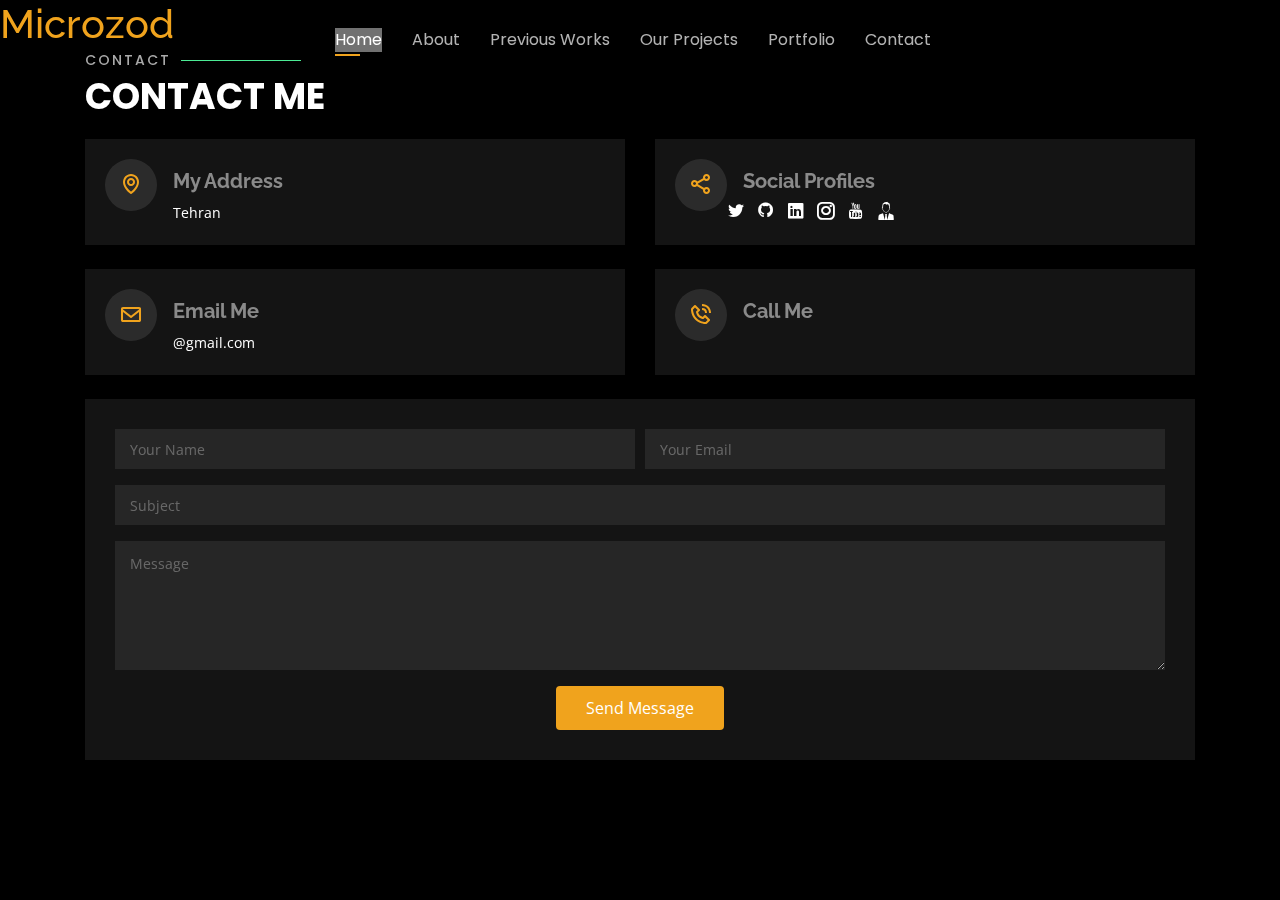
<file: contact.html>
<!DOCTYPE html>
<html lang="en">

<head>
  <meta charset="utf-8">
  <meta content="width=device-width, initial-scale=1.0" name="viewport">

  <title>Microzod</title>
  <meta content="" name="descriptison">
  <meta content="" name="keywords">

  <!-- Favicons -->
  <link href="img/favicon.png" rel="icon">
  <link href="img/apple-touch-icon.png" rel="apple-touch-icon">

  <!-- Google Fonts -->

  <link href="https://fonts.googleapis.com/css?family=Open+Sans:300,300i,400,400i,600,600i,700,700i|Raleway:300,300i,400,400i,500,500i,600,600i,700,700i|Poppins:300,300i,400,400i,500,500i,600,600i,700,700i" rel="stylesheet">

  <!-- Vendor CSS Files -->
  <link href="assets/vendor/bootstrap/css/bootstrap.min.css" rel="stylesheet">
  <link href="assets/vendor/icofont/icofont.min.css" rel="stylesheet">
  <link href="assets/vendor/remixicon/remixicon.css" rel="stylesheet">
  <link href="assets/vendor/owl.carousel/assets/owl.carousel.min.css" rel="stylesheet">
  <link href="assets/vendor/boxicons/css/boxicons.min.css" rel="stylesheet">
  <link href="assets/vendor/venobox/venobox.css" rel="stylesheet">

  <!-- Template Main CSS File -->
  <style>    
    </style>
    <link href="css/style2.css" rel="stylesheet">
    <link href="css/style.css" rel="stylesheet">

</head>

<body>

  <div>
    <h1 ><a href="index.html">Microzod</a></h1>
    
</div>

<header id="header" class="header-top">
    
    <!-- Uncomment below if you prefer to use an image logo -->
     <!--<a href="index.html" class="mr-auto"><img src="assets/img/logo.png" alt="" class="img-fluid"></a>-->     

    <div class="container">           
      
      <nav class="nav-menu d-none d-lg-block">
        <ul>
          <li class="active"><a href="index.html">Home</a></li>
          <li><a href="about.html">About</a></li>
          <li><a href="PreviousWorks.html">Previous Works</a></li>
          <li><a href="services.html">Our Projects</a></li>
          <li><a href="Portfolio.html">Portfolio</a></li>
          <li><a href="contact.html">Contact</a></li>
          <!-- <li><a href="#contact">Contact</a></li> -->
        </ul>
      </nav>
    </div>

</header>


  <!-- ======= Contact Section ======= -->
  <!-- <section id="contact" class="contact"> -->
    <div class="contact">
      <div class="container">

      <div class="section-title">
        <h2>Contact</h2>
        <p>Contact Me</p>
      </div>

      <div class="row mt-2">

        <div class="col-md-6 d-flex align-items-stretch">
          <div class="info-box">
            <i class="bx bx-map"></i>
            <h3>My Address</h3>
            <p>Tehran</p>
          </div>
        </div>

        <div class="col-md-6 mt-4 mt-md-0 d-flex align-items-stretch">
          <div class="info-box">
            <i class="bx bx-share-alt"></i>
            <h3>Social Profiles</h3>
            <div class="social-links">
              <a href="https://twitter.com/" target="_blank" class="twitter"><i class="icofont-twitter"></i></a>
              <a href="https://github.com/" target="_blank" class="github"><i class="ri-github-fill"></i></a>
              <a href="https://www.linkedin.com/in/" target="_blank" class="linkedin"><i class="icofont-linkedin"></i></a>
              <a href="https://www.instagram.com//" target="_blank" class="instagram"><i class="icofont-instagram"></i></a>
              <a href="https://www.youtube.com/channel/" target="_blank" class="youtube"><i class="icofont-youtube"></i></a>
              <a href="https://sourcerer.io/" target="_blank" class="persanal_Website"><i class="icofont-business-man-alt-2"></i></a>
            </div>
          </div>
        </div>

        <div class="col-md-6 mt-4 d-flex align-items-stretch">
          <div class="info-box">
            <i class="bx bx-envelope"></i>
            <h3>Email Me</h3>
            <p>@gmail.com</p>
          </div>
        </div>
        <div class="col-md-6 mt-4 d-flex align-items-stretch">
          <div class="info-box">
            <i class="bx bx-phone-call"></i>
            <h3>Call Me</h3>
            <p></p>
          </div>
        </div>
      </div>

      <form action="" method="post" role="form" class="php-email-form mt-4">
        <div class="form-row">
          <div class="col-md-6 form-group">
            <input type="text" name="name" class="form-control" id="name" placeholder="Your Name" data-rule="minlen:4" data-msg="Please enter at least 4 chars" />
            <div class="validate"></div>
          </div>
          <div class="col-md-6 form-group">
            <input type="email" class="form-control" name="email" id="email" placeholder="Your Email" data-rule="email" data-msg="Please enter a valid email" />
            <div class="validate"></div>
          </div>
        </div>
        <div class="form-group">
          <input type="text" class="form-control" name="subject" id="subject" placeholder="Subject" data-rule="minlen:4" data-msg="Please enter at least 8 chars of subject" />
          <div class="validate"></div>
        </div>
        <div class="form-group">
          <textarea class="form-control" name="message" rows="5" data-rule="required" data-msg="Please write something for us" placeholder="Message"></textarea>
          <div class="validate"></div>
        </div>
        <div class="mb-3">
          <div class="loading">Loading</div>
          <div class="error-message"></div>
          <div class="sent-message">Your message has been sent. Thank you!</div>
        </div>
        <div class="text-center"><button type="submit">Send Message</button></div>
      </form>

    </div>
  </div>
  <!-- </section> -->
  <!-- End Contact Section -->







  <!-- Vendor JS Files -->
  <script src="assets/vendor/jquery/jquery.min.js"></script>
  <script src="assets/vendor/bootstrap/js/bootstrap.bundle.min.js"></script>
  <script src="assets/vendor/jquery.easing/jquery.easing.min.js"></script>
  <script src="assets/vendor/php-email-form/validate.js"></script>
  <script src="assets/vendor/waypoints/jquery.waypoints.min.js"></script>
  <script src="assets/vendor/counterup/counterup.min.js"></script>
  <script src="assets/vendor/owl.carousel/owl.carousel.min.js"></script>
  <script src="assets/vendor/isotope-layout/isotope.pkgd.min.js"></script>
  <script src="assets/vendor/venobox/venobox.min.js"></script>

  <!-- Template Main JS File -->
  <script src="assets/js/main.js"></script>
  <script src="assets/js/SliderShow.js"></script>
</body>

</html>
</file>
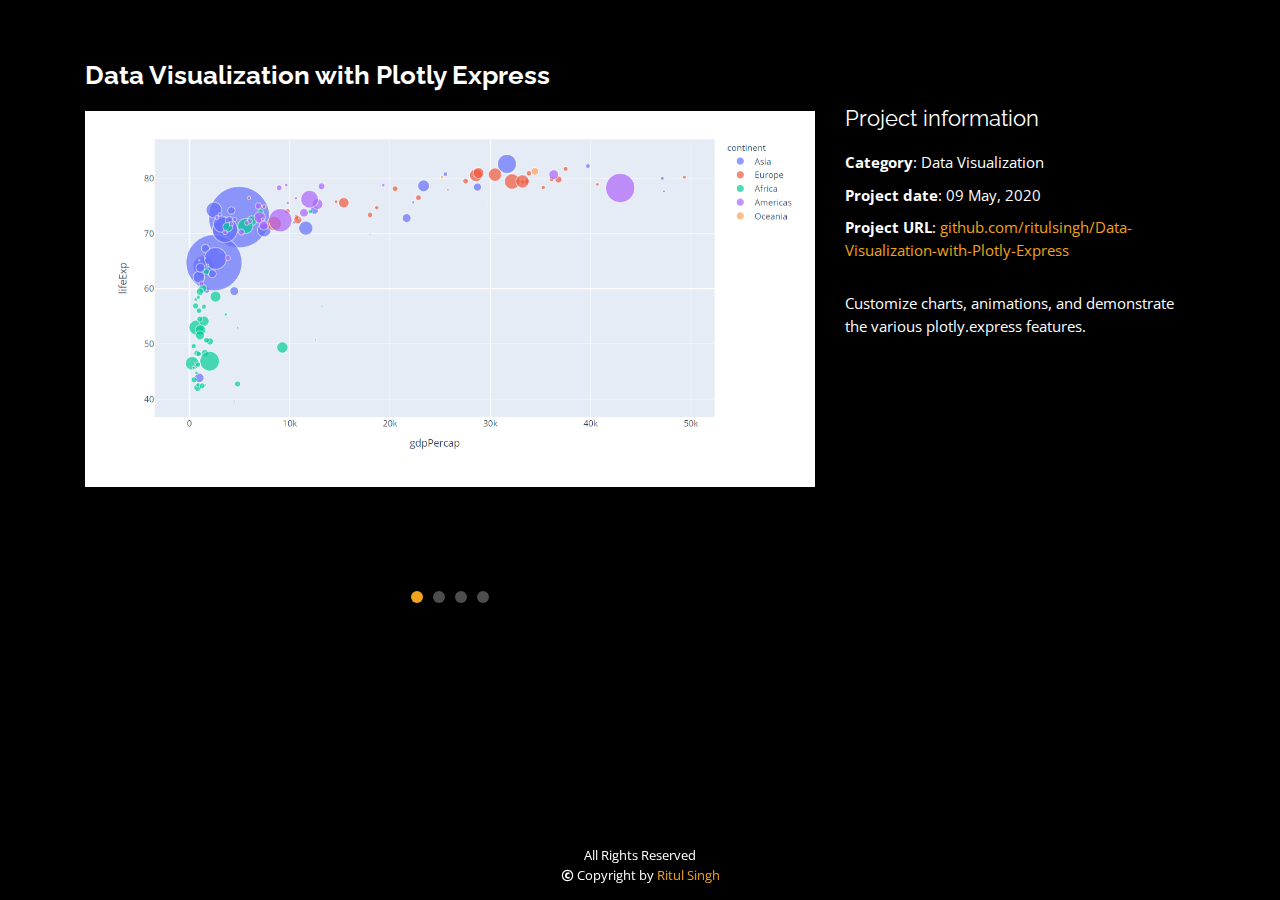
<file: data_details_1.html>
<!DOCTYPE html>
<html lang="en">

<head>
  <meta charset="utf-8">
  <meta content="width=device-width, initial-scale=1.0" name="viewport">

  <title>Portfolio Details | Ritul Singh</title>
  <meta content="" name="descriptison">
  <meta content="" name="keywords">

  <!-- Favicons -->
  <link href="img/favicon.png" rel="icon">
  <link href="img/apple-touch-icon.png" rel="apple-touch-icon">

  <!-- Google Fonts -->
  <link href="https://fonts.googleapis.com/css?family=Open+Sans:300,300i,400,400i,600,600i,700,700i|Raleway:300,300i,400,400i,500,500i,600,600i,700,700i|Poppins:300,300i,400,400i,500,500i,600,600i,700,700i" rel="stylesheet">

  <!-- Vendor CSS Files -->
  <link href="assets/vendor/bootstrap/css/bootstrap.min.css" rel="stylesheet">
  <link href="assets/vendor/icofont/icofont.min.css" rel="stylesheet">
  <link href="assets/vendor/remixicon/remixicon.css" rel="stylesheet">
  <link href="assets/vendor/owl.carousel/assets/owl.carousel.min.css" rel="stylesheet">
  <link href="assets/vendor/boxicons/css/boxicons.min.css" rel="stylesheet">
  <link href="assets/vendor/venobox/venobox.css" rel="stylesheet">

  <!-- Template Main CSS File -->
  <link href="css/style.css" rel="stylesheet">

  <!-- =======================================================
  * Template Name: Personal - v2.2.0
  * Template URL: https://bootstrapmade.com/personal-free-resume-bootstrap-template/
  * Author: BootstrapMade.com
  * License: https://bootstrapmade.com/license/
  ======================================================== -->
</head>

<body>

  <main id="main">

    <!-- ======= Portfolio Details ======= -->
    <div id="portfolio-details" class="portfolio-details">
      <div class="container">

        <div class="row">

          <div class="col-lg-8">
            <h2 class="portfolio-title">Data Visualization with Plotly Express</h2>
            <div class="owl-carousel portfolio-details-carousel">
              <img src="img/portfolio/Data Visualization-1.png" class="img-fluid" alt="python-output-1">
              <img src="img/portfolio/Data Visualization-1-details-1.png" class="img-fluid" alt="python-output-2">
              <img src="img/portfolio/Data Visualization-1-details-2.png" class="img-fluid" alt="python-output-2">
              <img src="img/portfolio/Data Visualization-1-details-3.png" class="img-fluid" alt="python-output-2">
              
            </div>
          </div>

          <div class="col-lg-4 portfolio-info">
            <h3>Project information</h3>
            <ul>
              <li><strong>Category</strong>: Data Visualization</li>
              
              <li><strong>Project date</strong>: 09 May, 2020</li>
              <li><strong>Project URL</strong>: <a href="https://github.com/ritulsingh/Data-Visualization-with-Plotly-Express">github.com/ritulsingh/Data-Visualization-with-Plotly-Express</a></li>
            </ul>

            <p>
              Customize charts, animations, and demonstrate the various plotly.express features.
            </p>
          </div>

        </div>

      </div>
    </div><!-- End Portfolio Details -->

  </main><!-- End #main -->

  <div class="credits">
    <!-- All the links in the footer should remain intact. -->
    <!-- You can delete the links only if you purchased the pro version. -->
    <!-- Licensing information: https://bootstrapmade.com/license/ -->
    <!-- Purchase the pro version with working PHP/AJAX contact form: https://bootstrapmade.com/personal-free-resume-bootstrap-template/ -->
    All Rights Reserved<br>
    <i class="icofont-copyright"></i> Copyright by <a href="index.html">Ritul Singh</a><br>
  </div>

  <!-- Vendor JS Files -->
  <script src="assets/vendor/jquery/jquery.min.js"></script>
  <script src="assets/vendor/bootstrap/js/bootstrap.bundle.min.js"></script>
  <script src="assets/vendor/jquery.easing/jquery.easing.min.js"></script>
  <script src="assets/vendor/php-email-form/validate.js"></script>
  <script src="assets/vendor/waypoints/jquery.waypoints.min.js"></script>
  <script src="assets/vendor/counterup/counterup.min.js"></script>
  <script src="assets/vendor/owl.carousel/owl.carousel.min.js"></script>
  <script src="assets/vendor/isotope-layout/isotope.pkgd.min.js"></script>
  <script src="assets/vendor/venobox/venobox.min.js"></script>

  <!-- Template Main JS File -->
  <script src="assets/js/main.js"></script>

</body>

</html>
</file>
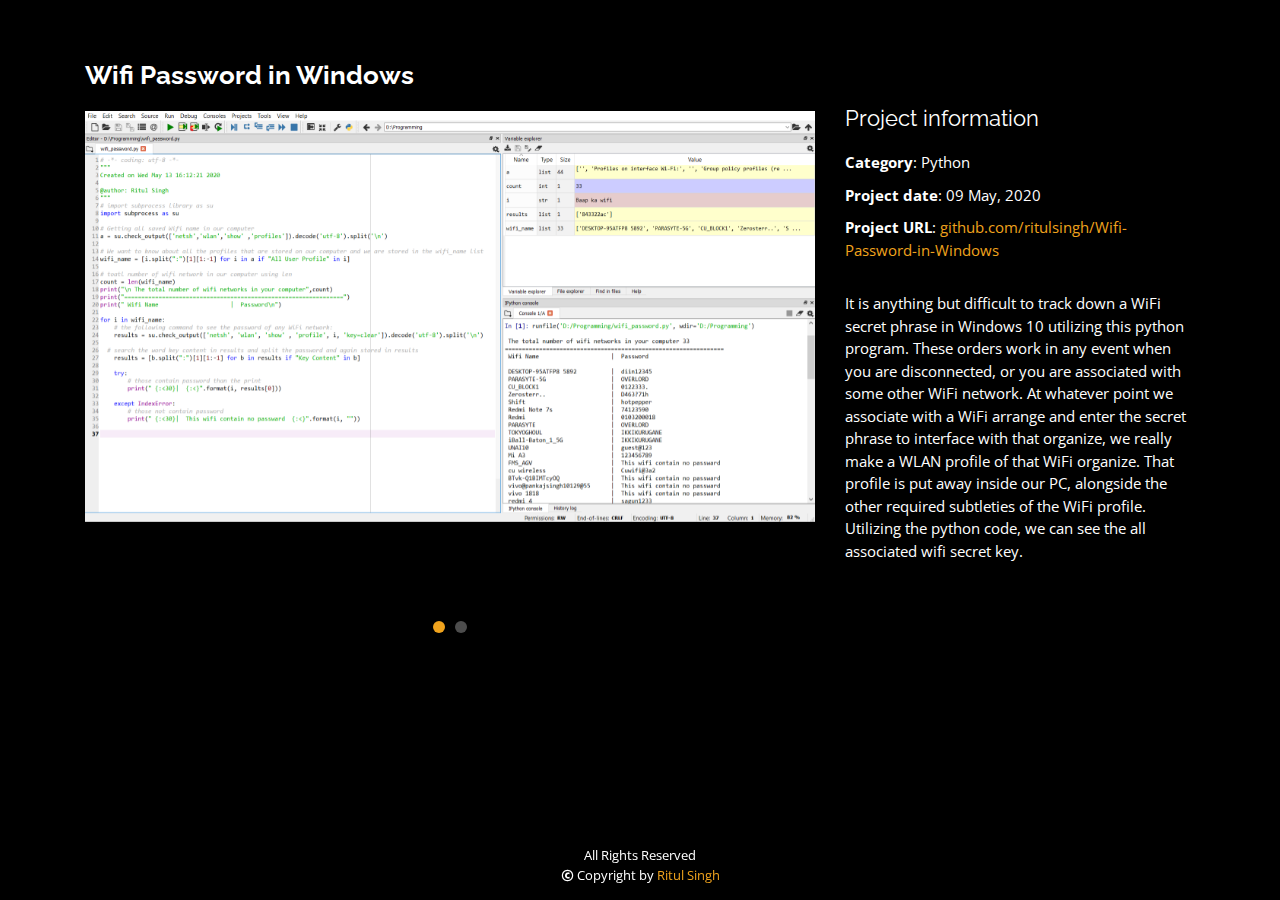
<file: portfolio-details.html>
<!DOCTYPE html>
<html lang="en">

<head>
  <meta charset="utf-8">
  <meta content="width=device-width, initial-scale=1.0" name="viewport">

  <title>Portfolio Details | Ritul Singh</title>
  <meta content="" name="descriptison">
  <meta content="" name="keywords">

  <!-- Favicons -->
  <link href="img/favicon.png" rel="icon">
  <link href="img/apple-touch-icon.png" rel="apple-touch-icon">

  <!-- Google Fonts -->
  <link href="https://fonts.googleapis.com/css?family=Open+Sans:300,300i,400,400i,600,600i,700,700i|Raleway:300,300i,400,400i,500,500i,600,600i,700,700i|Poppins:300,300i,400,400i,500,500i,600,600i,700,700i" rel="stylesheet">

  <!-- Vendor CSS Files -->
  <link href="assets/vendor/bootstrap/css/bootstrap.min.css" rel="stylesheet">
  <link href="assets/vendor/icofont/icofont.min.css" rel="stylesheet">
  <link href="assets/vendor/remixicon/remixicon.css" rel="stylesheet">
  <link href="assets/vendor/owl.carousel/assets/owl.carousel.min.css" rel="stylesheet">
  <link href="assets/vendor/boxicons/css/boxicons.min.css" rel="stylesheet">
  <link href="assets/vendor/venobox/venobox.css" rel="stylesheet">

  <!-- Template Main CSS File -->
  <link href="css/style.css" rel="stylesheet">
</head>

<body>

  <main id="main">

    <!-- ======= Portfolio Details ======= -->
    <div id="portfolio-details" class="portfolio-details">
      <div class="container">

        <div class="row">

          <div class="col-lg-8">
            <h2 class="portfolio-title">Wifi Password in Windows</h2>
            <div class="owl-carousel portfolio-details-carousel">
              <img src="img/portfolio/python-1.png" class="img-fluid" alt="python-output-1">
              <img src="img/portfolio/python-details-1.png" class="img-fluid" alt="python-output-2">
              
            </div>
          </div>

          <div class="col-lg-4 portfolio-info">
            <h3>Project information</h3>
            <ul>
              <li><strong>Category</strong>: Python</li>
              
              <li><strong>Project date</strong>: 09 May, 2020</li>
              <li><strong>Project URL</strong>: <a href="https://github.com/ritulsingh/Wifi-Password-in-Windows">github.com/ritulsingh/Wifi-Password-in-Windows</a></li>
            </ul>

            <p>
              It is anything but difficult to track down a WiFi secret phrase in Windows 10 utilizing this python program. These orders work in any event when you are disconnected, or you are associated with some other WiFi network. At whatever point we associate with a WiFi arrange and enter the secret phrase to interface with that organize, we really make a WLAN profile of that WiFi organize. That profile is put away inside our PC, alongside the other required subtleties of the WiFi profile. Utilizing the python code, we can see the all associated wifi secret key.
            </p>
          </div>

        </div>

      </div>
    </div><!-- End Portfolio Details -->

  </main><!-- End #main -->

  <div class="credits">
    <!-- All the links in the footer should remain intact. -->
    <!-- You can delete the links only if you purchased the pro version. -->
    <!-- Licensing information: https://bootstrapmade.com/license/ -->
    <!-- Purchase the pro version with working PHP/AJAX contact form: https://bootstrapmade.com/personal-free-resume-bootstrap-template/ -->
    All Rights Reserved<br>
    <i class="icofont-copyright"></i> Copyright by <a href="index.html">Ritul Singh</a><br>
  </div>

  <!-- Vendor JS Files -->
  <script src="assets/vendor/jquery/jquery.min.js"></script>
  <script src="assets/vendor/bootstrap/js/bootstrap.bundle.min.js"></script>
  <script src="assets/vendor/jquery.easing/jquery.easing.min.js"></script>
  <script src="assets/vendor/php-email-form/validate.js"></script>
  <script src="assets/vendor/waypoints/jquery.waypoints.min.js"></script>
  <script src="assets/vendor/counterup/counterup.min.js"></script>
  <script src="assets/vendor/owl.carousel/owl.carousel.min.js"></script>
  <script src="assets/vendor/isotope-layout/isotope.pkgd.min.js"></script>
  <script src="assets/vendor/venobox/venobox.min.js"></script>

  <!-- Template Main JS File -->
  <script src="assets/js/main.js"></script>

</body>

</html>
</file>
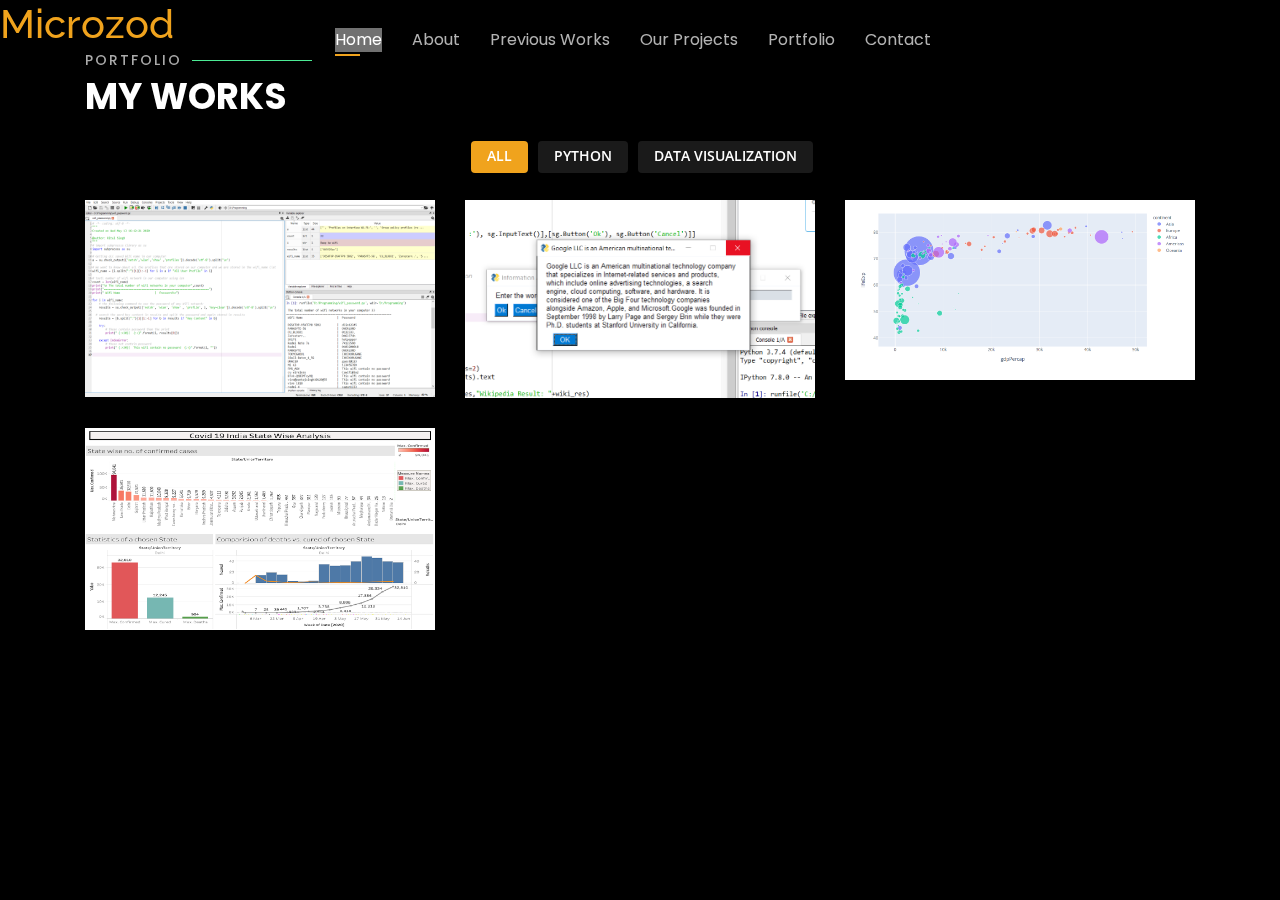
<file: Portfolio.html>
<!DOCTYPE html>
<html lang="en">

<head>
  <meta charset="utf-8">
  <meta content="width=device-width, initial-scale=1.0" name="viewport">

  <title>Microzod</title>
  <meta content="" name="descriptison">
  <meta content="" name="keywords">

  <!-- Favicons -->
  <link href="img/favicon.png" rel="icon">
  <link href="img/apple-touch-icon.png" rel="apple-touch-icon">

  <!-- Google Fonts -->

  <link href="https://fonts.googleapis.com/css?family=Open+Sans:300,300i,400,400i,600,600i,700,700i|Raleway:300,300i,400,400i,500,500i,600,600i,700,700i|Poppins:300,300i,400,400i,500,500i,600,600i,700,700i" rel="stylesheet">

  <!-- Vendor CSS Files -->
  <link href="assets/vendor/bootstrap/css/bootstrap.min.css" rel="stylesheet">
  <link href="assets/vendor/icofont/icofont.min.css" rel="stylesheet">
  <link href="assets/vendor/remixicon/remixicon.css" rel="stylesheet">
  <link href="assets/vendor/owl.carousel/assets/owl.carousel.min.css" rel="stylesheet">
  <link href="assets/vendor/boxicons/css/boxicons.min.css" rel="stylesheet">
  <link href="assets/vendor/venobox/venobox.css" rel="stylesheet">

  <!-- Template Main CSS File -->
  <style>    
    </style>
    <link href="css/style2.css" rel="stylesheet">
    <link href="css/style.css" rel="stylesheet">

</head>

<body>

  <div>
    <h1 ><a href="index.html">Microzod</a></h1>
    
</div>

<header id="header" class="header-top">
    
    <!-- Uncomment below if you prefer to use an image logo -->
     <!--<a href="index.html" class="mr-auto"><img src="assets/img/logo.png" alt="" class="img-fluid"></a>-->     

    <div class="container">           
      
      <nav class="nav-menu d-none d-lg-block">
        <ul>
          <li class="active"><a href="index.html">Home</a></li>
          <li><a href="about.html">About</a></li>
          <li><a href="PreviousWorks.html">Previous Works</a></li>
          <li><a href="services.html">Our Projects</a></li>
          <li><a href="Portfolio.html">Portfolio</a></li>
          <li><a href="contact.html">Contact</a></li>
          <!-- <li><a href="#contact">Contact</a></li> -->
        </ul>
      </nav>
    </div>

</header>

 <!-- ======= Portfolio Section ======= -->
 <!-- <section id="portfolio" class="portfolio"> -->
<div class="portfolio">
  <div class="container">

    <div class="section-title">
      <h2>Portfolio</h2>
      <p>My Works</p>
    </div>
<!--  App == Python Development
    card == data visulization -->
    <div class="row">
      <div class="col-lg-12 d-flex justify-content-center">
        <ul id="portfolio-flters">
          <li data-filter="*" class="filter-active">All</li>
          <li data-filter=".filter-app">Python</li>
          <li data-filter=".filter-card">Data Visualization</li>
       <!--   <li data-filter=".filter-web">Web</li> -->
        </ul>
      </div>
    </div>

    <div class="row portfolio-container">

      <div class="col-lg-4 col-md-6 portfolio-item filter-app">
        <div class="portfolio-wrap">
          <img src="img/portfolio/python-1.png" class="img-fluid" alt="">
          <div class="portfolio-info">
            <h4>Python 1</h4>
            <p>Python</p>
            <div class="portfolio-links">
              <a href="img/portfolio/python-1.png" data-gall="portfolioGallery" class="venobox" title="Python 1"><i class="bx bx-plus"></i></a>
              <a href="portfolio-details.html" data-gall="portfolioDetailsGallery" data-vbtype="iframe" class="venobox" title="Portfolio Details"><i class="bx bx-link"></i></a>
            </div>
          </div>
        </div>
      </div>
      
      <div class="col-lg-4 col-md-6 portfolio-item filter-app">
        <div class="portfolio-wrap">
          <img src="img/portfolio/Python-2.PNG" class="img-fluid" alt="">
          <div class="portfolio-info">
            <h4>Python 2</h4>
            <p>Python</p>
            <div class="portfolio-links">
              <a href="img/portfolio/Python-2.PNG" data-gall="portfolioGallery" class="venobox" title="Python 2"><i class="bx bx-plus"></i></a>
              <a href="python-2-details.html" data-gall="portfolioDetailsGallery" data-vbtype="iframe" class="venobox" title="Portfolio Details"><i class="bx bx-link"></i></a>
            </div>
          </div>
        </div>
      </div>

      <div class="col-lg-4 col-md-6 portfolio-item filter-card">
        <div class="portfolio-wrap">
          <img src="img/portfolio/Data Visualization-1.png" class="img-fluid" alt="">
          <div class="portfolio-info">
            <h4>Data Visualization 1</h4>
            <p>Data Visualization</p>
            <div class="portfolio-links">
              <a href="img/portfolio/Data Visualization-1.png" data-gall="portfolioGallery" class="venobox" title="Data Visualization 1"><i class="bx bx-plus"></i></a>
              <a href="data_details_1.html" data-gall="portfolioDetailsGallery" data-vbtype="iframe" class="venobox" title="Portfolio Details"><i class="bx bx-link"></i></a>
            </div>
          </div>
        </div>
      </div>


        <div class="col-lg-4 col-md-6 portfolio-item filter-card">
        <div class="portfolio-wrap">
          <img src="img/portfolio/Covid 19 India State Wise Analysis.png" class="img-fluid" alt="">
          <div class="portfolio-info">
            <h4>Data Visualization 2</h4>
            <p>Data Visualization</p>
            <div class="portfolio-links">
              <a href="img/portfolio/Covid 19 India State Wise Analysis.png" data-gall="portfolioGallery" class="venobox" title="Data Visualization 1"><i class="bx bx-plus"></i></a>
              <a href="https://themsingh.github.io/Covid-19" data-gall="portfolioDetailsGallery" data-vbtype="iframe" class="venobox" title="Portfolio Details"><i class="bx bx-link"></i></a>
            </div>
          </div>
        </div>
      </div>

     
        <!--
      <div class="col-lg-4 col-md-6 portfolio-item filter-web">
        <div class="portfolio-wrap">
          <img src="img/portfolio/portfolio-2.jpg" class="img-fluid" alt="">
          <div class="portfolio-info">
            <h4>Web 3</h4>
            <p>Web</p>
            <div class="portfolio-links">
              <a href="img/portfolio/portfolio-2.jpg" data-gall="portfolioGallery" class="venobox" title="Web 3"><i class="bx bx-plus"></i></a>
              <a href="portfolio-details.html" data-gall="portfolioDetailsGallery" data-vbtype="iframe" class="venobox" title="Portfolio Details"><i class="bx bx-link"></i></a>
            </div>
          </div>
        </div>
      </div>

      <div class="col-lg-4 col-md-6 portfolio-item filter-app">
        <div class="portfolio-wrap">
          <img src="img/portfolio/portfolio-3.jpg" class="img-fluid" alt="">
          <div class="portfolio-info">
            <h4>App 2</h4>
            <p>App</p>
            <div class="portfolio-links">
              <a href="img/portfolio/portfolio-3.jpg" data-gall="portfolioGallery" class="venobox" title="App 2"><i class="bx bx-plus"></i></a>
              <a href="portfolio-details.html" data-gall="portfolioDetailsGallery" data-vbtype="iframe" class="venobox" title="Portfolio Details"><i class="bx bx-link"></i></a>
            </div>
          </div>
        </div>
      </div>

      <div class="col-lg-4 col-md-6 portfolio-item filter-card">
        <div class="portfolio-wrap">
          <img src="img/portfolio/portfolio-4.jpg" class="img-fluid" alt="">
          <div class="portfolio-info">
            <h4>Card 2</h4>
            <p>Card</p>
            <div class="portfolio-links">
              <a href="img/portfolio/portfolio-4.jpg" data-gall="portfolioGallery" class="venobox" title="Card 2"><i class="bx bx-plus"></i></a>
              <a href="portfolio-details.html" data-gall="portfolioDetailsGallery" data-vbtype="iframe" class="venobox" title="Portfolio Details"><i class="bx bx-link"></i></a>
            </div>
          </div>
        </div>
      </div>

      <div class="col-lg-4 col-md-6 portfolio-item filter-web">
        <div class="portfolio-wrap">
          <img src="img/portfolio/portfolio-5.jpg" class="img-fluid" alt="">
          <div class="portfolio-info">
            <h4>Web 2</h4>
            <p>Web</p>
            <div class="portfolio-links">
              <a href="img/portfolio/portfolio-5.jpg" data-gall="portfolioGallery" class="venobox" title="Web 2"><i class="bx bx-plus"></i></a>
              <a href="portfolio-details.html" data-gall="portfolioDetailsGallery" data-vbtype="iframe" class="venobox" title="Portfolio Details"><i class="bx bx-link"></i></a>
            </div>
          </div>
        </div>
      </div>

      <div class="col-lg-4 col-md-6 portfolio-item filter-app">
        <div class="portfolio-wrap">
          <img src="img/portfolio/portfolio-6.jpg" class="img-fluid" alt="">
          <div class="portfolio-info">
            <h4>App 3</h4>
            <p>App</p>
            <div class="portfolio-links">
              <a href="img/portfolio/portfolio-6.jpg" data-gall="portfolioGallery" class="venobox" title="App 3"><i class="bx bx-plus"></i></a>
              <a href="portfolio-details.html" data-gall="portfolioDetailsGallery" data-vbtype="iframe" class="venobox" title="Portfolio Details"><i class="bx bx-link"></i></a>
            </div>
          </div>
        </div>
      </div>

      <div class="col-lg-4 col-md-6 portfolio-item filter-card">
        <div class="portfolio-wrap">
          <img src="img/portfolio/portfolio-7.jpg" class="img-fluid" alt="">
          <div class="portfolio-info">
            <h4>Card 1</h4>
            <p>Card</p>
            <div class="portfolio-links">
              <a href="img/portfolio/portfolio-7.jpg" data-gall="portfolioGallery" class="venobox" title="Card 1"><i class="bx bx-plus"></i></a>
              <a href="portfolio-details.html" data-gall="portfolioDetailsGallery" data-vbtype="iframe" class="venobox" title="Portfolio Details"><i class="bx bx-link"></i></a>
            </div>
          </div>
        </div>
      </div>

      <div class="col-lg-4 col-md-6 portfolio-item filter-card">
        <div class="portfolio-wrap">
          <img src="img/portfolio/portfolio-8.jpg" class="img-fluid" alt="">
          <div class="portfolio-info">
            <h4>Card 3</h4>
            <p>Card</p>
            <div class="portfolio-links">
              <a href="img/portfolio/portfolio-8.jpg" data-gall="portfolioGallery" class="venobox" title="Card 3"><i class="bx bx-plus"></i></a>
              <a href="portfolio-details.html" data-gall="portfolioDetailsGallery" data-vbtype="iframe" class="venobox" title="Portfolio Details"><i class="bx bx-link"></i></a>
            </div>
          </div>
        </div>
      </div>

      <div class="col-lg-4 col-md-6 portfolio-item filter-web">
        <div class="portfolio-wrap">
          <img src="img/portfolio/portfolio-9.jpg" class="img-fluid" alt="">
          <div class="portfolio-info">
            <h4>Web 3</h4>
            <p>Web</p>
            <div class="portfolio-links">
              <a href="img/portfolio/portfolio-9.jpg" data-gall="portfolioGallery" class="venobox" title="Web 3"><i class="bx bx-plus"></i></a>
              <a href="portfolio-details.html" data-gall="portfolioDetailsGallery" data-vbtype="iframe" class="venobox" title="Portfolio Details"><i class="bx bx-link"></i></a>
            </div>
          </div>
        </div>
      </div>

    </div>

  -->

</div>
  <!-- </section>  -->


<!-- End Portfolio Section -->




  <!-- Vendor JS Files -->
  <script src="assets/vendor/jquery/jquery.min.js"></script>
  <script src="assets/vendor/bootstrap/js/bootstrap.bundle.min.js"></script>
  <script src="assets/vendor/jquery.easing/jquery.easing.min.js"></script>
  <script src="assets/vendor/php-email-form/validate.js"></script>
  <script src="assets/vendor/waypoints/jquery.waypoints.min.js"></script>
  <script src="assets/vendor/counterup/counterup.min.js"></script>
  <script src="assets/vendor/owl.carousel/owl.carousel.min.js"></script>
  <script src="assets/vendor/isotope-layout/isotope.pkgd.min.js"></script>
  <script src="assets/vendor/venobox/venobox.min.js"></script>

  <!-- Template Main JS File -->
  <script src="assets/js/main.js"></script>
  <script src="assets/js/SliderShow.js"></script>
</body>

</html>
</file>
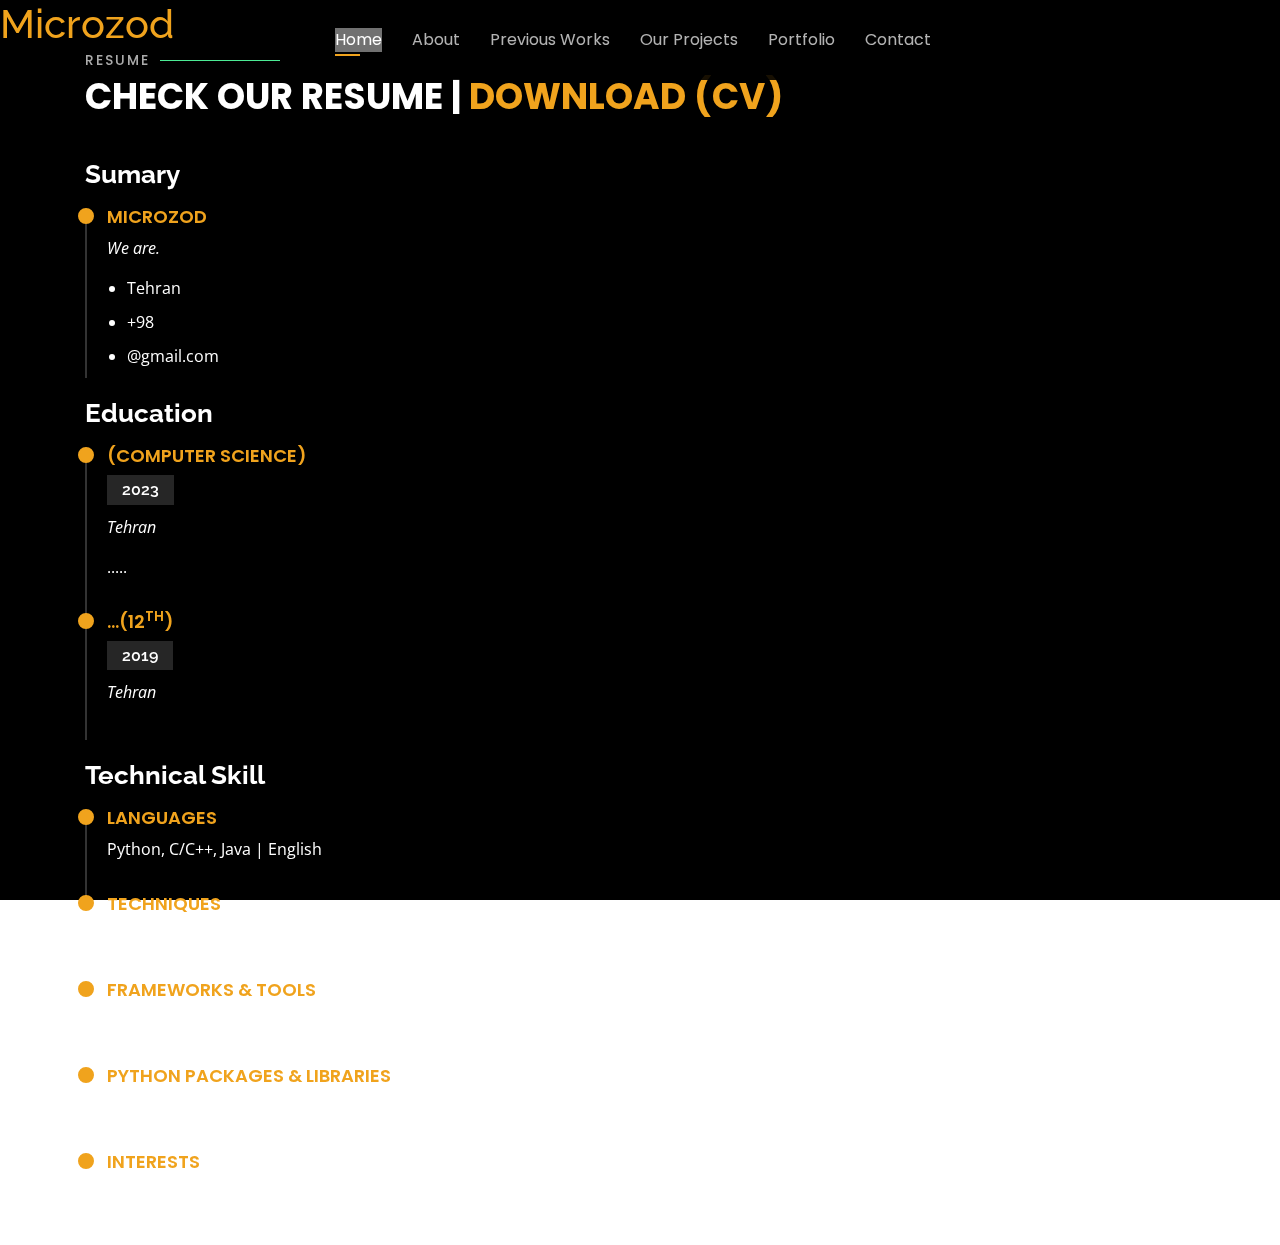
<file: PreviousWorks.html>
<!DOCTYPE html>
<html lang="en">

<head>
  <meta charset="utf-8">
  <meta content="width=device-width, initial-scale=1.0" name="viewport">

  <title>Microzod</title>
  <meta content="" name="descriptison">
  <meta content="" name="keywords">

  <!-- Favicons -->
  <link href="img/favicon.png" rel="icon">
  <link href="img/apple-touch-icon.png" rel="apple-touch-icon">

  <!-- Google Fonts -->

  <link href="https://fonts.googleapis.com/css?family=Open+Sans:300,300i,400,400i,600,600i,700,700i|Raleway:300,300i,400,400i,500,500i,600,600i,700,700i|Poppins:300,300i,400,400i,500,500i,600,600i,700,700i" rel="stylesheet">

  <!-- Vendor CSS Files -->
  <link href="assets/vendor/bootstrap/css/bootstrap.min.css" rel="stylesheet">
  <link href="assets/vendor/icofont/icofont.min.css" rel="stylesheet">
  <link href="assets/vendor/remixicon/remixicon.css" rel="stylesheet">
  <link href="assets/vendor/owl.carousel/assets/owl.carousel.min.css" rel="stylesheet">
  <link href="assets/vendor/boxicons/css/boxicons.min.css" rel="stylesheet">
  <link href="assets/vendor/venobox/venobox.css" rel="stylesheet">

  <!-- Template Main CSS File -->
  <style>    
    </style>
    <link href="css/style2.css" rel="stylesheet">
    <link href="css/style.css" rel="stylesheet">

</head>

<body>

  <div>
    <h1 ><a href="index.html">Microzod</a></h1>
    
</div>

<header id="header" class="header-top">
    
    <!-- Uncomment below if you prefer to use an image logo -->
     <!--<a href="index.html" class="mr-auto"><img src="assets/img/logo.png" alt="" class="img-fluid"></a>-->     

    <div class="container">           
      
      <nav class="nav-menu d-none d-lg-block">
        <ul>
          <li class="active"><a href="index.html">Home</a></li>
          <li><a href="about.html">About</a></li>
          <li><a href="PreviousWorks.html">Previous Works</a></li>
          <li><a href="services.html">Our Projects</a></li>
          <li><a href="Portfolio.html">Portfolio</a></li>
          <li><a href="contact.html">Contact</a></li>
          <!-- <li><a href="#contact">Contact</a></li> -->
        </ul>
      </nav>
    </div>

</header>


<!-- ======= Resume Section ======= -->
<!-- <section id="resume" class="resume"> -->
  <div class="resume">
   <div class="container">

    <div class="section-title">
      <h2>Resume</h2>
      <p>Check our Resume | <a href="https://drive.google.com/" target="_blank">Download (cv)</a> </p>
    </div>

    <div class="row">
      <div class="col-lg-6">
        <h3 class="resume-title">Sumary</h3>
        <div class="resume-item pb-0">
          <h4>Microzod</h4>
          <p><em>
            We are.</em></p>
          <p>
          <ul>
            <li>Tehran</li>
            <li>+98</li>
            <li>@gmail.com</li>
          </ul>
          </p>
        </div>

        <h3 class="resume-title">Education</h3>
        <div class="resume-item">
          <h4>(COMPUTER SCIENCE)</h4>
          <h5>2023</h5>
          <p><em>Tehran</em></p>
          <p>.....</p>
        </div>
        <div class="resume-item">
          <h4>...(12<sup>th</sup>)</h4>
          <h5>2019</h5>
          <p><em>Tehran</em></p>
          <p></p>
        </div>
        
      

        <h3 class="resume-title">Technical Skill</h3>
        <div class="resume-item">
          <h4>LANGUAGES</h4>
            <p>Python, C/C++, Java | English</p>
        </div>
        <div class="resume-item">
          <h4>TECHNIQUES</h4>
            <p> Operating System, Databases, </p>
        </div>
        <div class="resume-item">
          <h4>FRAMEWORKS &amp; TOOLS</h4>
            <p>.Net</p>
        </div>
        <div class="resume-item">
          <h4>PYTHON PACKAGES &amp; LIBRARIES</h4>
            <p>NumPy, Pandas, Plotly</p>
        </div>
      

        <div class="resume-item">
          <h4>INTERESTS</h4>
            <p>>Net Core, Data Science,  Programming, Python Developer, Machine Learning</p>
        </div>

      </div>
    </div>

   </div>
</div>
<!-- </section> -->

<!-- End Resume Section -->

  <!-- Vendor JS Files -->
  <script src="assets/vendor/jquery/jquery.min.js"></script>
  <script src="assets/vendor/bootstrap/js/bootstrap.bundle.min.js"></script>
  <script src="assets/vendor/jquery.easing/jquery.easing.min.js"></script>
  <script src="assets/vendor/php-email-form/validate.js"></script>
  <script src="assets/vendor/waypoints/jquery.waypoints.min.js"></script>
  <script src="assets/vendor/counterup/counterup.min.js"></script>
  <script src="assets/vendor/owl.carousel/owl.carousel.min.js"></script>
  <script src="assets/vendor/isotope-layout/isotope.pkgd.min.js"></script>
  <script src="assets/vendor/venobox/venobox.min.js"></script>

  <!-- Template Main JS File -->
  <script src="assets/js/main.js"></script>
  <script src="assets/js/SliderShow.js"></script>
</body>

</html>
</file>
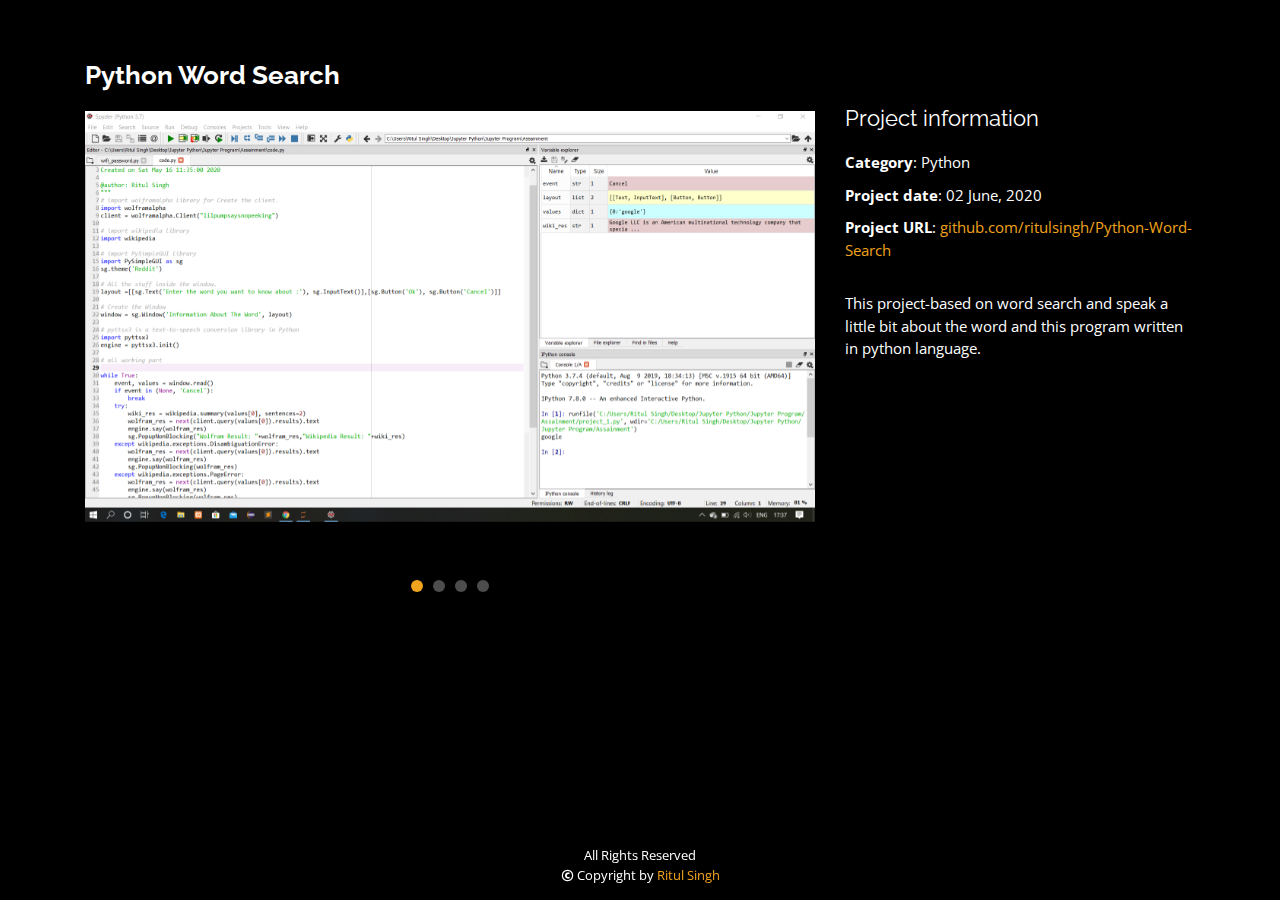
<file: python-2-details.html>
<!DOCTYPE html>
<html lang="en">

<head>
  <meta charset="utf-8">
  <meta content="width=device-width, initial-scale=1.0" name="viewport">

  <title>Portfolio Details | Ritul Singh</title>
  <meta content="" name="descriptison">
  <meta content="" name="keywords">

  <!-- Favicons -->
  <link href="img/favicon.png" rel="icon">
  <link href="img/apple-touch-icon.png" rel="apple-touch-icon">

  <!-- Google Fonts -->
  <link href="https://fonts.googleapis.com/css?family=Open+Sans:300,300i,400,400i,600,600i,700,700i|Raleway:300,300i,400,400i,500,500i,600,600i,700,700i|Poppins:300,300i,400,400i,500,500i,600,600i,700,700i" rel="stylesheet">

  <!-- Vendor CSS Files -->
  <link href="assets/vendor/bootstrap/css/bootstrap.min.css" rel="stylesheet">
  <link href="assets/vendor/icofont/icofont.min.css" rel="stylesheet">
  <link href="assets/vendor/remixicon/remixicon.css" rel="stylesheet">
  <link href="assets/vendor/owl.carousel/assets/owl.carousel.min.css" rel="stylesheet">
  <link href="assets/vendor/boxicons/css/boxicons.min.css" rel="stylesheet">
  <link href="assets/vendor/venobox/venobox.css" rel="stylesheet">

  <!-- Template Main CSS File -->
  <link href="css/style.css" rel="stylesheet">
</head>

<body>

  <main id="main">

    <!-- ======= Portfolio Details ======= -->
    <div id="portfolio-details" class="portfolio-details">
      <div class="container">

        <div class="row">

          <div class="col-lg-8">
            <h2 class="portfolio-title">Python Word Search</h2>
            <div class="owl-carousel portfolio-details-carousel">
              <img src="img/portfolio/python-2-details-1.PNG" class="img-fluid" alt="python-output-1">
              <img src="img/portfolio/python-2-details-3.PNG" class="img-fluid" alt="python-output-2">
              <img src="img/portfolio/python-2-details-2.PNG" class="img-fluid" alt="python-output-2">
              <img src="img/portfolio/Python-2.PNG" class="img-fluid" alt="python-output-2">
              
            </div>
          </div>

          <div class="col-lg-4 portfolio-info">
            <h3>Project information</h3>
            <ul>
              <li><strong>Category</strong>: Python</li>
              
              <li><strong>Project date</strong>: 02 June, 2020</li>
              <li><strong>Project URL</strong>: <a href="https://github.com/ritulsingh/Python-Word-Search">github.com/ritulsingh/Python-Word-Search</a></li>
            </ul>

            <p>
              This project-based on word search and speak a little bit about the word and this program written in python language.
            </p>
          </div>

        </div>

      </div>
    </div><!-- End Portfolio Details -->

  </main><!-- End #main -->

  <div class="credits">
    <!-- All the links in the footer should remain intact. -->
    <!-- You can delete the links only if you purchased the pro version. -->
    <!-- Licensing information: https://bootstrapmade.com/license/ -->
    <!-- Purchase the pro version with working PHP/AJAX contact form: https://bootstrapmade.com/personal-free-resume-bootstrap-template/ -->
    All Rights Reserved<br>
    <i class="icofont-copyright"></i> Copyright by <a href="index.html">Ritul Singh</a><br>
  </div>

  <!-- Vendor JS Files -->
  <script src="assets/vendor/jquery/jquery.min.js"></script>
  <script src="assets/vendor/bootstrap/js/bootstrap.bundle.min.js"></script>
  <script src="assets/vendor/jquery.easing/jquery.easing.min.js"></script>
  <script src="assets/vendor/php-email-form/validate.js"></script>
  <script src="assets/vendor/waypoints/jquery.waypoints.min.js"></script>
  <script src="assets/vendor/counterup/counterup.min.js"></script>
  <script src="assets/vendor/owl.carousel/owl.carousel.min.js"></script>
  <script src="assets/vendor/isotope-layout/isotope.pkgd.min.js"></script>
  <script src="assets/vendor/venobox/venobox.min.js"></script>

  <!-- Template Main JS File -->
  <script src="assets/js/main.js"></script>

</body>

</html>
</file>
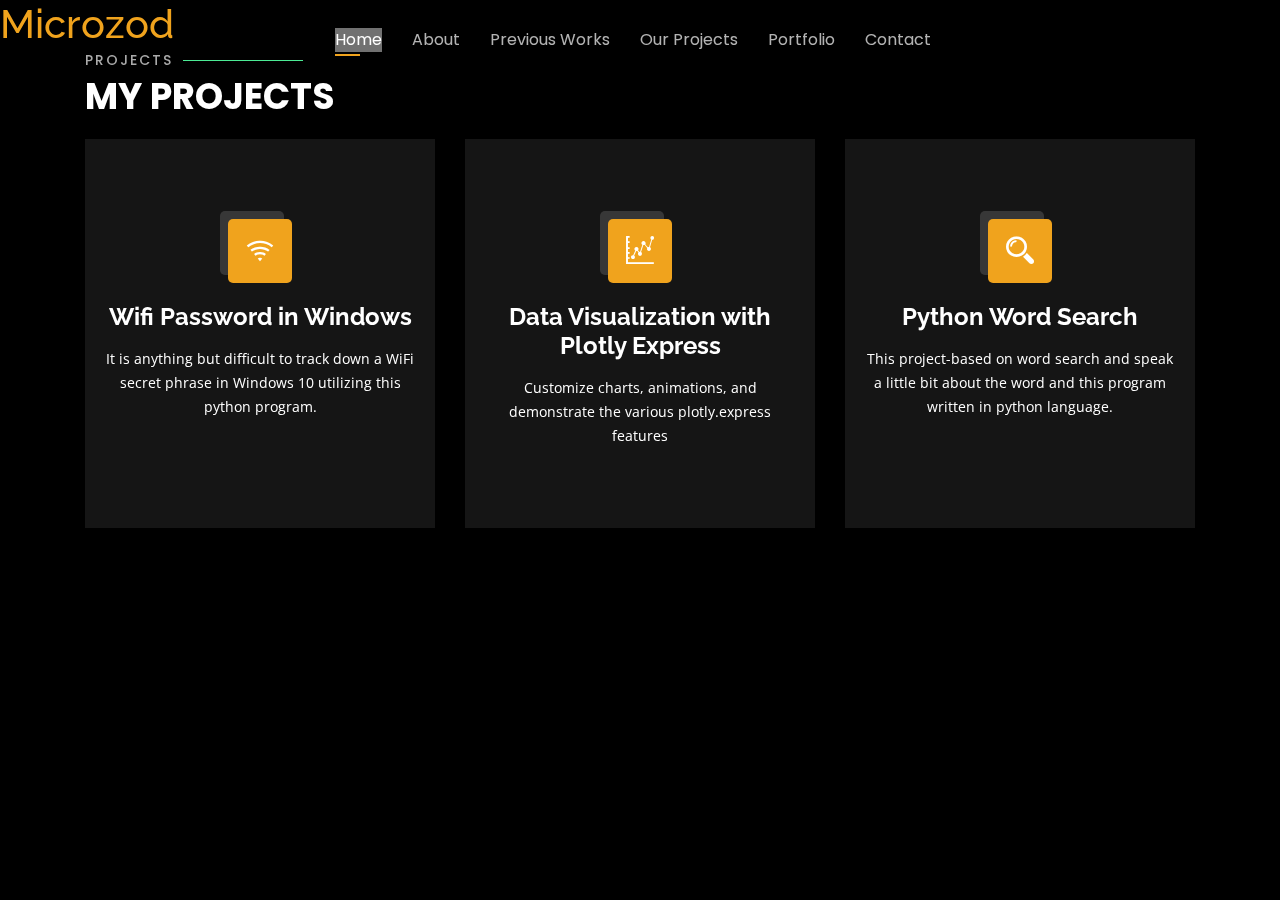
<file: services.html>
<!DOCTYPE html>
<html lang="en">

<head>
  <meta charset="utf-8">
  <meta content="width=device-width, initial-scale=1.0" name="viewport">

  <title>Microzod</title>
  <meta content="" name="descriptison">
  <meta content="" name="keywords">

  <!-- Favicons -->
  <link href="img/favicon.png" rel="icon">
  <link href="img/apple-touch-icon.png" rel="apple-touch-icon">

  <!-- Google Fonts -->

  <link href="https://fonts.googleapis.com/css?family=Open+Sans:300,300i,400,400i,600,600i,700,700i|Raleway:300,300i,400,400i,500,500i,600,600i,700,700i|Poppins:300,300i,400,400i,500,500i,600,600i,700,700i" rel="stylesheet">

  <!-- Vendor CSS Files -->
  <link href="assets/vendor/bootstrap/css/bootstrap.min.css" rel="stylesheet">
  <link href="assets/vendor/icofont/icofont.min.css" rel="stylesheet">
  <link href="assets/vendor/remixicon/remixicon.css" rel="stylesheet">
  <link href="assets/vendor/owl.carousel/assets/owl.carousel.min.css" rel="stylesheet">
  <link href="assets/vendor/boxicons/css/boxicons.min.css" rel="stylesheet">
  <link href="assets/vendor/venobox/venobox.css" rel="stylesheet">

  <!-- Template Main CSS File -->
  <style>    
    </style>
    <link href="css/style2.css" rel="stylesheet">
    <link href="css/style.css" rel="stylesheet">

</head>

<body>

  <div>
    <h1 ><a href="index.html">Microzod</a></h1>
    
</div>

<header id="header" class="header-top">
    
    <!-- Uncomment below if you prefer to use an image logo -->
     <!--<a href="index.html" class="mr-auto"><img src="assets/img/logo.png" alt="" class="img-fluid"></a>-->     

    <div class="container">           
      
      <nav class="nav-menu d-none d-lg-block">
        <ul>
          <li class="active"><a href="index.html">Home</a></li>
          <li><a href="about.html">About</a></li>
          <li><a href="PreviousWorks.html">Previous Works</a></li>
          <li><a href="services.html">Our Projects</a></li>
          <li><a href="Portfolio.html">Portfolio</a></li>
          <li><a href="contact.html">Contact</a></li>
          <!-- <li><a href="#contact">Contact</a></li> -->
        </ul>
      </nav>
    </div>

</header>

 <!-- ======= Services Section ======= -->
 <!-- <section id="services" class="services"> -->
  <div class="services">
   <div class="container">

    <div class="section-title">
      <h2>Projects</h2>
      <p>My Projects</p>
    </div>

    <div class="row">
      <div class="col-lg-4 col-md-6 d-flex align-items-stretch">
        <div class="icon-box">
          <div class="icon"><a href="https://github.com/themsingh/Wifi-Password-in-Windows" target="_blank"><i class="ri-wifi-line"></i></a></div>
          <h4><a href="https://github.com/themsingh/Wifi-Password-in-Windows" target="_blank">Wifi Password in Windows</a></h4>
          <p>It is anything but difficult to track down a WiFi secret phrase in Windows 10 utilizing this python program.</p>
        </div>
      </div>

      <div class="col-lg-4 col-md-6 d-flex align-items-stretch mt-4 mt-md-0">
        <div class="icon-box">
          <div class="icon"><a href="https://github.com/themsingh/Data-Visualization-with-Plotly-Express" target="_blank"><i class="icofont-chart-line"></i></a></div>
          <h4><a href="https://github.com/themsingh/Data-Visualization-with-Plotly-Express" target="_blank">Data Visualization with Plotly Express</a></h4>
          <p>Customize charts, animations, and demonstrate the various plotly.express features</p>
        </div>
      </div>
      
      
      <div class="col-lg-4 col-md-6 d-flex align-items-stretch mt-4 mt-lg-0">
        <div class="icon-box">
          <div class="icon"><a href="https://github.com/themsingh/Python-Word-Search" target="_blank"><i class="icofont-search-2"></a></i></div>
          <h4><a href="https://github.com/themsingh/Python-Word-Search" target="_blank">Python Word Search</a></h4>
          <p>This project-based on word search and speak a little bit about the word and this program written in python language.</p>
        </div>
      </div>

    
    <!--
      <div class="col-lg-4 col-md-6 d-flex align-items-stretch mt-4">
        <div class="icon-box">
          <div class="icon"><i class="bx bx-world"></i></div>
          <h4><a href="">Nemo Enim</a></h4>
          <p>At vero eos et accusamus et iusto odio dignissimos ducimus qui blanditiis</p>
        </div>
      </div>

      <div class="col-lg-4 col-md-6 d-flex align-items-stretch mt-4">
        <div class="icon-box">
          <div class="icon"><i class="bx bx-slideshow"></i></div>
          <h4><a href="">Dele cardo</a></h4>
          <p>Quis consequatur saepe eligendi voluptatem consequatur dolor consequuntur</p>
        </div>
      </div>

      <div class="col-lg-4 col-md-6 d-flex align-items-stretch mt-4">
        <div class="icon-box">
          <div class="icon"><i class="bx bx-arch"></i></div>
          <h4><a href="">Divera don</a></h4>
          <p>Modi nostrum vel laborum. Porro fugit error sit minus sapiente sit aspernatur</p>
        </div>
      </div>

       -->

    </div>

   </div>
  </div>
<!-- </section>  -->

<!-- End Services Section -->





  

  <!-- Vendor JS Files -->
  <script src="assets/vendor/jquery/jquery.min.js"></script>
  <script src="assets/vendor/bootstrap/js/bootstrap.bundle.min.js"></script>
  <script src="assets/vendor/jquery.easing/jquery.easing.min.js"></script>
  <script src="assets/vendor/php-email-form/validate.js"></script>
  <script src="assets/vendor/waypoints/jquery.waypoints.min.js"></script>
  <script src="assets/vendor/counterup/counterup.min.js"></script>
  <script src="assets/vendor/owl.carousel/owl.carousel.min.js"></script>
  <script src="assets/vendor/isotope-layout/isotope.pkgd.min.js"></script>
  <script src="assets/vendor/venobox/venobox.min.js"></script>

  <!-- Template Main JS File -->
  <script src="assets/js/main.js"></script>
  <script src="assets/js/SliderShow.js"></script>
</body>

</html>
</file>
<file: assets/vendor/venobox/venobox.css>
/* ------ venobox.css --------*/
.vbox-overlay *, .vbox-overlay *:before, .vbox-overlay *:after{
    -webkit-backface-visibility: hidden;
    -webkit-box-sizing:border-box;
    -moz-box-sizing:border-box;
    box-sizing:border-box;
}
.vbox-overlay * { 
    -webkit-backface-visibility: visible;
    backface-visibility: visible;
}
.vbox-overlay{
    display: -webkit-flex;
    display: flex;
    -webkit-flex-direction: column;
    flex-direction: column;
    -webkit-justify-content: center;
    justify-content: center;
    -webkit-align-items: center;
    align-items: center;
    position: fixed;
    left: 0;
    top: 0;
    bottom: 0;
    right: 0;
    z-index: 999999;
}

/* ----- navigation ----- */
.vbox-title{
    width: 100%;
    height: 40px;
    float: left;
    text-align: center;
    line-height: 28px;
    font-size: 12px;
    padding: 6px 50px;
    overflow: hidden;
    position: fixed;
    display: none;
    left: 0;
    z-index: 89;
}
.vbox-close{
    cursor: pointer;
    position: fixed;
    top: -1px;
    right: 0;
    width: 50px;
    height: 40px;
    padding: 6px;
    display: block;
    background-position:10px center;
    overflow: hidden;
    font-size: 24px;
    line-height: 1;
    text-align: center;
    z-index: 99;
}
.vbox-left{
    cursor: pointer;
    position: fixed;
    left: 0;
    height: 40px;
    overflow: hidden;
    line-height: 28px;
    font-size: 12px;
    z-index: 99;
    display: flex;
    align-items:center;
}
.vbox-num{
    display: inline-block;
    margin: 6px 0 6px 15px;
}
/* ----- Social share ----- */
.vbox-share{
    line-height: 28px;
    font-size: 12px;
    overflow: hidden;
    position: fixed;
    left: 0;
    z-index: 98;
    display: flex;
    align-items:center;
    justify-content: center;
    width: 100%;
    text-align: center;
}
.vbox-share svg{
    max-height: 28px;
    width: 28px;
    z-index: 10;
    margin-left: 12px;
    margin-top: 6px;
    margin-bottom: 6px;
    vertical-align: middle;
}


/* ----- navigation ARROWS ----- */
.vbox-next, .vbox-prev{
    position: fixed;
    top: 50%;
    margin-top: -15px;
    overflow: hidden;
    cursor: pointer;
    display: block;
    width: 45px;
    height: 45px;
    z-index: 99;
}
.vbox-next span, .vbox-prev span{
    position: relative;
    width: 20px;
    height: 20px;
    border: 2px solid transparent;
    border-top-color: #B6B6B6;
    border-right-color: #B6B6B6;
    text-indent: -100px;
    position: absolute;
    top: 8px;
    display: block;
}
.vbox-prev{
    left: 15px;
}
.vbox-next{
    right: 15px;
}
.vbox-prev span{
    left: 10px;
    -ms-transform: rotate(-135deg);
    -webkit-transform: rotate(-135deg);
    transform: rotate(-135deg);
}
.vbox-next span{
    -ms-transform: rotate(45deg);
    -webkit-transform: rotate(45deg);
    transform: rotate(45deg);
    right: 10px;
}
/* ------- inline window ------ */
.vbox-inline{
    width: 420px;
    height: 315px;
    height: 70vh;
    padding: 10px;
    background: #fff;
    margin: 0 auto;
    overflow: auto;
    text-align: left;
}
/* ------- Video & iFrames window ------ */
.venoframe{
    max-width: 100%;
    width: 100%;
    border: none;
    width: 100%;
    height: 260px;
    height: 70vh;
}
.venoframe.vbvid{
    height: 260px;
}
@media (min-width: 768px) {
    .venoframe, .vbox-inline{
        width: 90%;
        height: 360px;
        height: 70vh;
    }
    .venoframe.vbvid{
        width: 640px;
        height: 360px;
    }
}
@media (min-width: 992px) {
    .venoframe, .vbox-inline{
        max-width: 1200px;
        width: 80%;
        height: 540px;
        height: 70vh;
    }
    .venoframe.vbvid{
        width: 960px;
        height: 540px;
    }
}
/* 
Please do NOT edit this part! 
or at least read this note: http://i.imgur.com/7C0ws9e.gif
*/
.vbox-open{
    overflow: hidden;
}
.vbox-container{
    position: absolute;
    left: 0;
    right: 0;
    top: 0;
    bottom: 0;
    overflow-x: hidden;
    overflow-y: scroll;
    overflow-scrolling: touch;
    -webkit-overflow-scrolling: touch;
    z-index: 20;
    max-height: 100%;

}

.vbox-content{
    text-align: center;
    float: left;
    width: 100%;
    position: relative;
    overflow: hidden;
    padding: 20px 4%;
}
.vbox-container img{
    max-width: 100%;
    height: auto;
}
.vbox-figlio{
    box-shadow: 0 0 12px rgba(0,0,0,0.19), 0 6px 6px rgba(0,0,0,0.23);
    max-width: 100%;
    text-align: initial;
}
img.vbox-figlio{
    -webkit-user-select: none;
-khtml-user-select: none;
-moz-user-select: none;
-o-user-select: none;
user-select: none;
}
.vbox-content.swipe-left{
    margin-left: -200px !important;
}
.vbox-content.swipe-right{
    margin-left: 200px !important;
}
.vbox-animated{
    webkit-transition: margin 300ms ease-out;
    transition: margin 300ms ease-out;
}

/* ---------- preloader ----------
 * SPINKIT 
 * http://tobiasahlin.com/spinkit/
-------------------------------- */
.sk-double-bounce,.sk-rotating-plane{width:40px;height:40px;margin:40px auto}.sk-rotating-plane{background-color:#333;-webkit-animation:sk-rotatePlane 1.2s infinite ease-in-out;animation:sk-rotatePlane 1.2s infinite ease-in-out}@-webkit-keyframes sk-rotatePlane{0%{-webkit-transform:perspective(120px) rotateX(0) rotateY(0);transform:perspective(120px) rotateX(0) rotateY(0)}50%{-webkit-transform:perspective(120px) rotateX(-180.1deg) rotateY(0);transform:perspective(120px) rotateX(-180.1deg) rotateY(0)}100%{-webkit-transform:perspective(120px) rotateX(-180deg) rotateY(-179.9deg);transform:perspective(120px) rotateX(-180deg) rotateY(-179.9deg)}}@keyframes sk-rotatePlane{0%{-webkit-transform:perspective(120px) rotateX(0) rotateY(0);transform:perspective(120px) rotateX(0) rotateY(0)}50%{-webkit-transform:perspective(120px) rotateX(-180.1deg) rotateY(0);transform:perspective(120px) rotateX(-180.1deg) rotateY(0)}100%{-webkit-transform:perspective(120px) rotateX(-180deg) rotateY(-179.9deg);transform:perspective(120px) rotateX(-180deg) rotateY(-179.9deg)}}.sk-double-bounce{position:relative}.sk-double-bounce .sk-child{width:100%;height:100%;border-radius:50%;background-color:#333;opacity:.6;position:absolute;top:0;left:0;-webkit-animation:sk-doubleBounce 2s infinite ease-in-out;animation:sk-doubleBounce 2s infinite ease-in-out}.sk-chasing-dots .sk-child,.sk-spinner-pulse,.sk-three-bounce .sk-child{background-color:#333;border-radius:100%}.sk-double-bounce .sk-double-bounce2{-webkit-animation-delay:-1s;animation-delay:-1s}@-webkit-keyframes sk-doubleBounce{0%,100%{-webkit-transform:scale(0);transform:scale(0)}50%{-webkit-transform:scale(1);transform:scale(1)}}@keyframes sk-doubleBounce{0%,100%{-webkit-transform:scale(0);transform:scale(0)}50%{-webkit-transform:scale(1);transform:scale(1)}}.sk-wave{margin:40px auto;width:50px;height:40px;text-align:center;font-size:10px}.sk-wave .sk-rect{background-color:#333;height:100%;width:6px;display:inline-block;-webkit-animation:sk-waveStretchDelay 1.2s infinite ease-in-out;animation:sk-waveStretchDelay 1.2s infinite ease-in-out}.sk-wave .sk-rect1{-webkit-animation-delay:-1.2s;animation-delay:-1.2s}.sk-wave .sk-rect2{-webkit-animation-delay:-1.1s;animation-delay:-1.1s}.sk-wave .sk-rect3{-webkit-animation-delay:-1s;animation-delay:-1s}.sk-wave .sk-rect4{-webkit-animation-delay:-.9s;animation-delay:-.9s}.sk-wave .sk-rect5{-webkit-animation-delay:-.8s;animation-delay:-.8s}@-webkit-keyframes sk-waveStretchDelay{0%,100%,40%{-webkit-transform:scaleY(.4);transform:scaleY(.4)}20%{-webkit-transform:scaleY(1);transform:scaleY(1)}}@keyframes sk-waveStretchDelay{0%,100%,40%{-webkit-transform:scaleY(.4);transform:scaleY(.4)}20%{-webkit-transform:scaleY(1);transform:scaleY(1)}}.sk-wandering-cubes{margin:40px auto;width:40px;height:40px;position:relative}.sk-wandering-cubes .sk-cube{background-color:#333;width:10px;height:10px;position:absolute;top:0;left:0;-webkit-animation:sk-wanderingCube 1.8s ease-in-out -1.8s infinite both;animation:sk-wanderingCube 1.8s ease-in-out -1.8s infinite both}.sk-chasing-dots,.sk-spinner-pulse{width:40px;height:40px;margin:40px auto}.sk-wandering-cubes .sk-cube2{-webkit-animation-delay:-.9s;animation-delay:-.9s}@-webkit-keyframes sk-wanderingCube{0%{-webkit-transform:rotate(0);transform:rotate(0)}25%{-webkit-transform:translateX(30px) rotate(-90deg) scale(.5);transform:translateX(30px) rotate(-90deg) scale(.5)}50%{-webkit-transform:translateX(30px) translateY(30px) rotate(-179deg);transform:translateX(30px) translateY(30px) rotate(-179deg)}50.1%{-webkit-transform:translateX(30px) translateY(30px) rotate(-180deg);transform:translateX(30px) translateY(30px) rotate(-180deg)}75%{-webkit-transform:translateX(0) translateY(30px) rotate(-270deg) scale(.5);transform:translateX(0) translateY(30px) rotate(-270deg) scale(.5)}100%{-webkit-transform:rotate(-360deg);transform:rotate(-360deg)}}@keyframes sk-wanderingCube{0%{-webkit-transform:rotate(0);transform:rotate(0)}25%{-webkit-transform:translateX(30px) rotate(-90deg) scale(.5);transform:translateX(30px) rotate(-90deg) scale(.5)}50%{-webkit-transform:translateX(30px) translateY(30px) rotate(-179deg);transform:translateX(30px) translateY(30px) rotate(-179deg)}50.1%{-webkit-transform:translateX(30px) translateY(30px) rotate(-180deg);transform:translateX(30px) translateY(30px) rotate(-180deg)}75%{-webkit-transform:translateX(0) translateY(30px) rotate(-270deg) scale(.5);transform:translateX(0) translateY(30px) rotate(-270deg) scale(.5)}100%{-webkit-transform:rotate(-360deg);transform:rotate(-360deg)}}.sk-spinner-pulse{-webkit-animation:sk-pulseScaleOut 1s infinite ease-in-out;animation:sk-pulseScaleOut 1s infinite ease-in-out}@-webkit-keyframes sk-pulseScaleOut{0%{-webkit-transform:scale(0);transform:scale(0)}100%{-webkit-transform:scale(1);transform:scale(1);opacity:0}}@keyframes sk-pulseScaleOut{0%{-webkit-transform:scale(0);transform:scale(0)}100%{-webkit-transform:scale(1);transform:scale(1);opacity:0}}.sk-chasing-dots{position:relative;text-align:center;-webkit-animation:sk-chasingDotsRotate 2s infinite linear;animation:sk-chasingDotsRotate 2s infinite linear}.sk-chasing-dots .sk-child{width:60%;height:60%;display:inline-block;position:absolute;top:0;-webkit-animation:sk-chasingDotsBounce 2s infinite ease-in-out;animation:sk-chasingDotsBounce 2s infinite ease-in-out}.sk-chasing-dots .sk-dot2{top:auto;bottom:0;-webkit-animation-delay:-1s;animation-delay:-1s}@-webkit-keyframes sk-chasingDotsRotate{100%{-webkit-transform:rotate(360deg);transform:rotate(360deg)}}@keyframes sk-chasingDotsRotate{100%{-webkit-transform:rotate(360deg);transform:rotate(360deg)}}@-webkit-keyframes sk-chasingDotsBounce{0%,100%{-webkit-transform:scale(0);transform:scale(0)}50%{-webkit-transform:scale(1);transform:scale(1)}}@keyframes sk-chasingDotsBounce{0%,100%{-webkit-transform:scale(0);transform:scale(0)}50%{-webkit-transform:scale(1);transform:scale(1)}}.sk-three-bounce{margin:40px auto;width:80px;text-align:center}.sk-three-bounce .sk-child{width:20px;height:20px;display:inline-block;-webkit-animation:sk-three-bounce 1.4s ease-in-out 0s infinite both;animation:sk-three-bounce 1.4s ease-in-out 0s infinite both}.sk-circle .sk-child:before,.sk-fading-circle .sk-circle:before{display:block;border-radius:100%;content:'';background-color:#333}.sk-three-bounce .sk-bounce1{-webkit-animation-delay:-.32s;animation-delay:-.32s}.sk-three-bounce .sk-bounce2{-webkit-animation-delay:-.16s;animation-delay:-.16s}@-webkit-keyframes sk-three-bounce{0%,100%,80%{-webkit-transform:scale(0);transform:scale(0)}40%{-webkit-transform:scale(1);transform:scale(1)}}@keyframes sk-three-bounce{0%,100%,80%{-webkit-transform:scale(0);transform:scale(0)}40%{-webkit-transform:scale(1);transform:scale(1)}}.sk-circle{margin:40px auto;width:40px;height:40px;position:relative}.sk-circle .sk-child{width:100%;height:100%;position:absolute;left:0;top:0}.sk-circle .sk-child:before{margin:0 auto;width:15%;height:15%;-webkit-animation:sk-circleBounceDelay 1.2s infinite ease-in-out both;animation:sk-circleBounceDelay 1.2s infinite ease-in-out both}.sk-circle .sk-circle2{-webkit-transform:rotate(30deg);-ms-transform:rotate(30deg);transform:rotate(30deg)}.sk-circle .sk-circle3{-webkit-transform:rotate(60deg);-ms-transform:rotate(60deg);transform:rotate(60deg)}.sk-circle .sk-circle4{-webkit-transform:rotate(90deg);-ms-transform:rotate(90deg);transform:rotate(90deg)}.sk-circle .sk-circle5{-webkit-transform:rotate(120deg);-ms-transform:rotate(120deg);transform:rotate(120deg)}.sk-circle .sk-circle6{-webkit-transform:rotate(150deg);-ms-transform:rotate(150deg);transform:rotate(150deg)}.sk-circle .sk-circle7{-webkit-transform:rotate(180deg);-ms-transform:rotate(180deg);transform:rotate(180deg)}.sk-circle .sk-circle8{-webkit-transform:rotate(210deg);-ms-transform:rotate(210deg);transform:rotate(210deg)}.sk-circle .sk-circle9{-webkit-transform:rotate(240deg);-ms-transform:rotate(240deg);transform:rotate(240deg)}.sk-circle .sk-circle10{-webkit-transform:rotate(270deg);-ms-transform:rotate(270deg);transform:rotate(270deg)}.sk-circle .sk-circle11{-webkit-transform:rotate(300deg);-ms-transform:rotate(300deg);transform:rotate(300deg)}.sk-circle .sk-circle12{-webkit-transform:rotate(330deg);-ms-transform:rotate(330deg);transform:rotate(330deg)}.sk-circle .sk-circle2:before{-webkit-animation-delay:-1.1s;animation-delay:-1.1s}.sk-circle .sk-circle3:before{-webkit-animation-delay:-1s;animation-delay:-1s}.sk-circle .sk-circle4:before{-webkit-animation-delay:-.9s;animation-delay:-.9s}.sk-circle .sk-circle5:before{-webkit-animation-delay:-.8s;animation-delay:-.8s}.sk-circle .sk-circle6:before{-webkit-animation-delay:-.7s;animation-delay:-.7s}.sk-circle .sk-circle7:before{-webkit-animation-delay:-.6s;animation-delay:-.6s}.sk-circle .sk-circle8:before{-webkit-animation-delay:-.5s;animation-delay:-.5s}.sk-circle .sk-circle9:before{-webkit-animation-delay:-.4s;animation-delay:-.4s}.sk-circle .sk-circle10:before{-webkit-animation-delay:-.3s;animation-delay:-.3s}.sk-circle .sk-circle11:before{-webkit-animation-delay:-.2s;animation-delay:-.2s}.sk-circle .sk-circle12:before{-webkit-animation-delay:-.1s;animation-delay:-.1s}@-webkit-keyframes sk-circleBounceDelay{0%,100%,80%{-webkit-transform:scale(0);transform:scale(0)}40%{-webkit-transform:scale(1);transform:scale(1)}}@keyframes sk-circleBounceDelay{0%,100%,80%{-webkit-transform:scale(0);transform:scale(0)}40%{-webkit-transform:scale(1);transform:scale(1)}}.sk-cube-grid{width:40px;height:40px;margin:40px auto}.sk-cube-grid .sk-cube{width:33.33%;height:33.33%;background-color:#333;float:left;-webkit-animation:sk-cubeGridScaleDelay 1.3s infinite ease-in-out;animation:sk-cubeGridScaleDelay 1.3s infinite ease-in-out}.sk-cube-grid .sk-cube1{-webkit-animation-delay:.2s;animation-delay:.2s}.sk-cube-grid .sk-cube2{-webkit-animation-delay:.3s;animation-delay:.3s}.sk-cube-grid .sk-cube3{-webkit-animation-delay:.4s;animation-delay:.4s}.sk-cube-grid .sk-cube4{-webkit-animation-delay:.1s;animation-delay:.1s}.sk-cube-grid .sk-cube5{-webkit-animation-delay:.2s;animation-delay:.2s}.sk-cube-grid .sk-cube6{-webkit-animation-delay:.3s;animation-delay:.3s}.sk-cube-grid .sk-cube7{-webkit-animation-delay:0ms;animation-delay:0ms}.sk-cube-grid .sk-cube8{-webkit-animation-delay:.1s;animation-delay:.1s}.sk-cube-grid .sk-cube9{-webkit-animation-delay:.2s;animation-delay:.2s}@-webkit-keyframes sk-cubeGridScaleDelay{0%,100%,70%{-webkit-transform:scale3D(1,1,1);transform:scale3D(1,1,1)}35%{-webkit-transform:scale3D(0,0,1);transform:scale3D(0,0,1)}}@keyframes sk-cubeGridScaleDelay{0%,100%,70%{-webkit-transform:scale3D(1,1,1);transform:scale3D(1,1,1)}35%{-webkit-transform:scale3D(0,0,1);transform:scale3D(0,0,1)}}.sk-fading-circle{margin:40px auto;width:40px;height:40px;position:relative}.sk-fading-circle .sk-circle{width:100%;height:100%;position:absolute;left:0;top:0}.sk-fading-circle .sk-circle:before{margin:0 auto;width:15%;height:15%;-webkit-animation:sk-circleFadeDelay 1.2s infinite ease-in-out both;animation:sk-circleFadeDelay 1.2s infinite ease-in-out both}.sk-fading-circle .sk-circle2{-webkit-transform:rotate(30deg);-ms-transform:rotate(30deg);transform:rotate(30deg)}.sk-fading-circle .sk-circle3{-webkit-transform:rotate(60deg);-ms-transform:rotate(60deg);transform:rotate(60deg)}.sk-fading-circle .sk-circle4{-webkit-transform:rotate(90deg);-ms-transform:rotate(90deg);transform:rotate(90deg)}.sk-fading-circle .sk-circle5{-webkit-transform:rotate(120deg);-ms-transform:rotate(120deg);transform:rotate(120deg)}.sk-fading-circle .sk-circle6{-webkit-transform:rotate(150deg);-ms-transform:rotate(150deg);transform:rotate(150deg)}.sk-fading-circle .sk-circle7{-webkit-transform:rotate(180deg);-ms-transform:rotate(180deg);transform:rotate(180deg)}.sk-fading-circle .sk-circle8{-webkit-transform:rotate(210deg);-ms-transform:rotate(210deg);transform:rotate(210deg)}.sk-fading-circle .sk-circle9{-webkit-transform:rotate(240deg);-ms-transform:rotate(240deg);transform:rotate(240deg)}.sk-fading-circle .sk-circle10{-webkit-transform:rotate(270deg);-ms-transform:rotate(270deg);transform:rotate(270deg)}.sk-fading-circle .sk-circle11{-webkit-transform:rotate(300deg);-ms-transform:rotate(300deg);transform:rotate(300deg)}.sk-fading-circle .sk-circle12{-webkit-transform:rotate(330deg);-ms-transform:rotate(330deg);transform:rotate(330deg)}.sk-fading-circle .sk-circle2:before{-webkit-animation-delay:-1.1s;animation-delay:-1.1s}.sk-fading-circle .sk-circle3:before{-webkit-animation-delay:-1s;animation-delay:-1s}.sk-fading-circle .sk-circle4:before{-webkit-animation-delay:-.9s;animation-delay:-.9s}.sk-fading-circle .sk-circle5:before{-webkit-animation-delay:-.8s;animation-delay:-.8s}.sk-fading-circle .sk-circle6:before{-webkit-animation-delay:-.7s;animation-delay:-.7s}.sk-fading-circle .sk-circle7:before{-webkit-animation-delay:-.6s;animation-delay:-.6s}.sk-fading-circle .sk-circle8:before{-webkit-animation-delay:-.5s;animation-delay:-.5s}.sk-fading-circle .sk-circle9:before{-webkit-animation-delay:-.4s;animation-delay:-.4s}.sk-fading-circle .sk-circle10:before{-webkit-animation-delay:-.3s;animation-delay:-.3s}.sk-fading-circle .sk-circle11:before{-webkit-animation-delay:-.2s;animation-delay:-.2s}.sk-fading-circle .sk-circle12:before{-webkit-animation-delay:-.1s;animation-delay:-.1s}@-webkit-keyframes sk-circleFadeDelay{0%,100%,39%{opacity:0}40%{opacity:1}}@keyframes sk-circleFadeDelay{0%,100%,39%{opacity:0}40%{opacity:1}}.sk-folding-cube{margin:40px auto;width:40px;height:40px;position:relative;-webkit-transform:rotateZ(45deg);transform:rotateZ(45deg)}.sk-folding-cube .sk-cube{float:left;width:50%;height:50%;position:relative;-webkit-transform:scale(1.1);-ms-transform:scale(1.1);transform:scale(1.1)}.sk-folding-cube .sk-cube:before{content:'';position:absolute;top:0;left:0;width:100%;height:100%;background-color:#333;-webkit-animation:sk-foldCubeAngle 2.4s infinite linear both;animation:sk-foldCubeAngle 2.4s infinite linear both;-webkit-transform-origin:100% 100%;-ms-transform-origin:100% 100%;transform-origin:100% 100%}.sk-folding-cube .sk-cube2{-webkit-transform:scale(1.1) rotateZ(90deg);transform:scale(1.1) rotateZ(90deg)}.sk-folding-cube .sk-cube3{-webkit-transform:scale(1.1) rotateZ(180deg);transform:scale(1.1) rotateZ(180deg)}.sk-folding-cube .sk-cube4{-webkit-transform:scale(1.1) rotateZ(270deg);transform:scale(1.1) rotateZ(270deg)}.sk-folding-cube .sk-cube2:before{-webkit-animation-delay:.3s;animation-delay:.3s}.sk-folding-cube .sk-cube3:before{-webkit-animation-delay:.6s;animation-delay:.6s}.sk-folding-cube .sk-cube4:before{-webkit-animation-delay:.9s;animation-delay:.9s}@-webkit-keyframes sk-foldCubeAngle{0%,10%{-webkit-transform:perspective(140px) rotateX(-180deg);transform:perspective(140px) rotateX(-180deg);opacity:0}25%,75%{-webkit-transform:perspective(140px) rotateX(0);transform:perspective(140px) rotateX(0);opacity:1}100%,90%{-webkit-transform:perspective(140px) rotateY(180deg);transform:perspective(140px) rotateY(180deg);opacity:0}}@keyframes sk-foldCubeAngle{0%,10%{-webkit-transform:perspective(140px) rotateX(-180deg);transform:perspective(140px) rotateX(-180deg);opacity:0}25%,75%{-webkit-transform:perspective(140px) rotateX(0);transform:perspective(140px) rotateX(0);opacity:1}100%,90%{-webkit-transform:perspective(140px) rotateY(180deg);transform:perspective(140px) rotateY(180deg);opacity:0}}
</file>
<file: css/style2.css>
@media (min-width: 1024px) {
    body::before {
      background-attachment: fixed;
    }
  }
  
  a {
    color: #f0a31d;
  }
  
  a:hover {
    color: #f0a31d;
    text-decoration: none;
  }
  
  h1, h2, h3, h4, h5, h6 {
    font-family: "Raleway", sans-serif;
  }
  
  /*--------------------------------------------------------------
  # Header
  --------------------------------------------------------------*/
  #header {
    transition: ease-in-out 0.3s;
    position: relative;
    /* height: 100vh; */
    display: flex;
    align-items: center;
    z-index: 997;
    /* overflow-y: auto; */
  }
  
  #header * {
    transition: ease-in-out 0.3s;
  }
  
  #header h1 {
    font-size: 48px;
    margin: 0;
    padding: 0;
    line-height: 1;
    font-weight: 700;
    font-family: "Poppins", sans-serif;
  }
  
  #header h1 a, #header h1 a:hover {
    color: #fff;
    line-height: 1;
    display: inline-block;
  }
  
  #header h2 {
    font-size: 24px;
    margin-top: 20px;
    color: rgba(255, 255, 255, 0.8);
  }
  
  #header h2 span {
    color: #fff;
    border-bottom: 2px solid #f0a31d;
    padding-bottom: 6px;
  }
  
  #header img {
    padding: 0;
    margin: 0;
  }
  
  #header .social-links {
    margin-top: 40px;
    display: flex;
  }
  
  #header .social-links a {
    font-size: 16px;
    display: flex;
    justify-content: center;
    align-items: center;
    background: rgba(255, 255, 255, 0.1);
    color: #fff;
    line-height: 1;
    margin-right: 8px;
    border-radius: 50%;
    width: 40px;
    height: 40px;
  }
  
  #header .social-links a:hover {
    background: #f0a31d;
  }
  
  @media (max-width: 992px) {
    #header h1 {
      font-size: 36px;
    }
    #header h2 {
      font-size: 20px;
      line-height: 30px;
    }
    #header .social-links {
      margin-top: 15px;
    }
    #header .container {
      display: flex;
      flex-direction: column;
      align-items: center;
      
    }
  }
  
  /*--------------------------------------------------------------
  # Navigation Menu
  --------------------------------------------------------------*/
  /* Desktop Navigation */
  .nav-menu {
    margin-top: 35px;
  }
  
  .nav-menu ul {
    display: flex;
    margin: 0;
    padding: 0;
    list-style: none;
  }
  
  .nav-menu li + li {
    margin-left: 30px;
  }
  
  .nav-menu a {
    display: block;
    position: relative;
    color: rgba(255, 255, 255, 0.7);
    font-size: 16px;
    font-family: "Poppins", sans-serif;
    font-weight: 400;
  }
  
  .nav-menu a:before {
    content: "";
    position: absolute;
    width: 0;
    height: 2px;
    bottom: -4px;
    left: 0;
    background-color: #f0a31d;
    visibility: hidden;
    width: 0px;
    transition: all 0.3s ease-in-out 0s;
  }
  
  .nav-menu a:hover:before, .nav-menu li:hover > a:before, .nav-menu .active > a:before {
    visibility: visible;
    width: 25px;
  }
  
  .nav-menu a:hover, .nav-menu .active > a, .nav-menu li:hover > a {
    color: #fff;
    text-decoration: none;
  }
  
  /* Mobile Navigation */
  .mobile-nav-toggle {
    position: fixed;
    right: 15px;
    top: 15px;
    z-index: 9998;
    border: 0;
    background: none;
    font-size: 24px;
    transition: all 0.4s;
    outline: none !important;
    line-height: 1;
    cursor: pointer;
    text-align: right;
  }
  
  .mobile-nav-toggle i {
    color: #fff;
  }
  
  .mobile-nav {
    position: fixed;
    top: 55px;
    right: 15px;
    bottom: 15px;
    left: 15px;
    z-index: 9999;
    overflow-y: auto;
    background: rgba(0, 0, 0, 0.7);
    transition: ease-in-out 0.2s;
    opacity: 0;
    visibility: hidden;
    border-radius: 10px;
    padding: 10px 0;
    border: 2px solid rgba(255, 255, 255, 0.12);
  }
  
  .mobile-nav * {
    margin: 0;
    padding: 0;
    list-style: none;
  }
  
  .mobile-nav a {
    display: block;
    position: relative;
    color: #fff;
    padding: 10px 20px;
    font-weight: 500;
    outline: none;
  }
  
  .mobile-nav a:hover, .mobile-nav .active > a, .mobile-nav li:hover > a {
    color: #f0a31d;
    text-decoration: none;
  }
  
  .mobile-nav-overly {
    width: 100%;
    height: 100%;
    z-index: 9997;
    top: 0;
    left: 0;
    position: fixed;
    background: rgba(9, 9, 9, 0.6);
    overflow: hidden;
    display: none;
    transition: ease-in-out 0.2s;
  }
  
  .mobile-nav-active {
    overflow: hidden;
  }
  
  .mobile-nav-active .mobile-nav {
    opacity: 1;
    visibility: visible;
  }
  
  .mobile-nav-active .mobile-nav-toggle i {
    color: #fff;
  }
  
  /* Header Top */
  #header.header-top {
    height: 20px;
    position:fixed;    
    left: 0;
    top: 5;
    right: 0;
    margin: auto;
    width: 50%;
    
    background: rgba(0, 0, 0, 0.9);
  }
  
  #header.header-top .social-links, #header.header-top h2 {
    display: none;
  }
  
  #header.header-top h1 {
    margin-right: auto;
    font-size: 36px;
  }
  
  #header.header-top .container {
    /* display: flex; */
    align-items: center;
  }
  
  #header.header-top .nav-menu {
    margin: 0;
  }
  
  @media (max-width: 768px) {
    #header.header-top {
      height: 60px;
    }
    #header.header-top h1 {
      font-size: 26px;
    }
  }
  
  /*--------------------------------------------------------------
  # Sections General
  --------------------------------------------------------------*/
  section {
    overflow: hidden;
    position: absolute;
    width: 100%;
    top: 140px;
    bottom: 100%;
    opacity: 0;
    transition: ease-in-out 0.4s;
    z-index: 2;
  }
  
  section.section-show {
    top: 100px;
    bottom: auto;
    opacity: 1;
    padding-bottom: 45px;
  }
  
  section .container {
    background: rgba(0, 0, 0, 0.9);
    padding: 30px;
  }
  
  @media (max-width: 768px) {
    section {
      top: 120px;
    }
    section.section-show {
      top: 80px;
    }
  }
  
  .section-title h2 {
    font-size: 14px;
    font-weight: 500;
    padding: 0;
    line-height: 1px;
    margin: 0 0 20px 0;
    letter-spacing: 2px;
    text-transform: uppercase;
    color: #aaaaaa;
    font-family: "Poppins", sans-serif;
  }
  
  .section-title h2::after {
    content: "";
    width: 120px;
    height: 1px;
    display: inline-block;
    background: #4ceb95;
    margin: 4px 10px;
  }
  
  .section-title p {
    margin: 0;
    margin: -15px 0 15px 0;
    font-size: 36px;
    font-weight: 700;
    text-transform: uppercase;
    font-family: "Poppins", sans-serif;
    color: #fff;
  }
  
  /*--------------------------------------------------------------
  # About
  --------------------------------------------------------------*/
  .about-me .content h3 {
    font-weight: 700;
    font-size: 26px;
    color: #f0a31d;
  }
  
  .about-me .content ul {
    list-style: none;
    padding: 0;
  }
  
  .about-me .content ul li {
    padding-bottom: 10px;
  }
  
  .about-me .content ul i {
    font-size: 20px;
    padding-right: 2px;
    color: #f0a31d;
  }
  
  .about-me .content p:last-child {
    margin-bottom: 0;
  }
  
  /*--------------------------------------------------------------
  # Counts
  --------------------------------------------------------------*/
  .counts {
    padding: 70px 0 60px;
  }
  
  .counts .count-box {
    padding: 30px 30px 25px 30px;
    width: 100%;
    position: relative;
    text-align: center;
    background: rgba(255, 255, 255, 0.08);
  }
  
  .counts .count-box i {
    position: absolute;
    top: -25px;
    left: 50%;
    transform: translateX(-50%);
    font-size: 24px;
    background: rgba(255, 255, 255, 0.1);
    padding: 12px;
    color: #f0a31d;
    border-radius: 50px;
  }
  
  .counts .count-box span {
    font-size: 36px;
    display: block;
    font-weight: 600;
    color: #fff;
  }
  
  .counts .count-box p {
    padding: 0;
    margin: 0;
    font-family: "Raleway", sans-serif;
    font-size: 14px;
  }
  
  /*--------------------------------------------------------------
  # Skills
  --------------------------------------------------------------*/
  .skills .progress {
    height: 50px;
    display: block;
    background: none;
  }
  
  .skills .progress .skill {
    padding: 10px 0;
    margin: 0 0 6px 0;
    text-transform: uppercase;
    display: block;
    font-weight: 600;
    font-family: "Poppins", sans-serif;
    color: #fff;
  }
  
  .skills .progress .skill .val {
    float: right;
    font-style: normal;
  }
  
  .skills .progress-bar-wrap {
    background: rgba(255, 255, 255, 0.15);
  }
  
  .skills .progress-bar {
    width: 1px;
    height: 10px;
    transition: .9s;
    background-color: #f0a31d;
  }
  
  /*--------------------------------------------------------------
  # Interests
  --------------------------------------------------------------*/
  .interests .icon-box {
    display: flex;
    align-items: center;
    padding: 20px;
    background: rgba(255, 255, 255, 0.08);
    transition: ease-in-out 0.3s;
  }
  
  .interests .icon-box i {
    font-size: 32px;
    padding-right: 10px;
    line-height: 1;
  }
  
  .interests .icon-box h3 {
    font-weight: 700;
    margin: 0;
    padding: 0;
    line-height: 1;
    font-size: 16px;
    color: #fff;
  }
  
  .interests .icon-box:hover {
    background: rgba(255, 255, 255, 0.12);
  }
  
  /*--------------------------------------------------------------
  # Testimonials
  --------------------------------------------------------------*/
  .testimonials .testimonial-item {
    box-sizing: content-box;
    min-height: 320px;
  }
  
  .testimonials .testimonial-item .testimonial-img {
    width: 90px;
    border-radius: 50%;
    margin: -40px 0 0 40px;
    position: relative;
    z-index: 2;
    border: 6px solid rgba(255, 255, 255, 0.12);
  }
  
  .testimonials .testimonial-item h3 {
    font-size: 18px;
    font-weight: bold;
    margin: 10px 0 5px 45px;
    color: #fff;
  }
  
  .testimonials .testimonial-item h4 {
    font-size: 14px;
    color: #999;
    margin: 0 0 0 45px;
  }
  
  .testimonials .testimonial-item .quote-icon-left, .testimonials .testimonial-item .quote-icon-right {
    color: rgba(255, 255, 255, 0.25);
    font-size: 26px;
  }
  
  .testimonials .testimonial-item .quote-icon-left {
    display: inline-block;
    left: -5px;
    position: relative;
  }
  
  .testimonials .testimonial-item .quote-icon-right {
    display: inline-block;
    right: -5px;
    position: relative;
    top: 10px;
  }
  
  .testimonials .testimonial-item p {
    font-style: italic;
    margin: 0 15px 0 15px;
    padding: 20px 20px 60px 20px;
    background: rgba(255, 255, 255, 0.1);
    position: relative;
    border-radius: 6px;
    position: relative;
    z-index: 1;
  }
  
  .testimonials .owl-nav, .testimonials .owl-dots {
    margin-top: 5px;
    text-align: center;
  }
  
  .testimonials .owl-dot {
    display: inline-block;
    margin: 0 5px;
    width: 12px;
    height: 12px;
    border-radius: 50%;
    background-color: rgba(255, 255, 255, 0.3) !important;
  }
  
  .testimonials .owl-dot.active {
    background-color: #f0a31d !important;
  }
  
  @media (max-width: 767px) {
    .testimonials {
      margin: 30px 10px;
    }
  }
  
  /*--------------------------------------------------------------
  # Resume
  --------------------------------------------------------------*/
  .resume .resume-title {
    font-size: 26px;
    font-weight: 700;
    margin-top: 20px;
    margin-bottom: 20px;
    color: #fff;
  }
  
  .resume .resume-item {
    padding: 0 0 20px 20px;
    margin-top: -2px;
    border-left: 2px solid rgba(255, 255, 255, 0.2);
    position: relative;
  }
  
  .resume .resume-item h4 {
    line-height: 18px;
    font-size: 18px;
    font-weight: 600;
    text-transform: uppercase;
    font-family: "Poppins", sans-serif;
    color: #f0a31d;
    margin-bottom: 10px;
  }
  
  .resume .resume-item h5 {
    font-size: 16px;
    background: rgba(255, 255, 255, 0.15);
    padding: 5px 15px;
    display: inline-block;
    font-weight: 600;
    margin-bottom: 10px;
  }
  
  .resume .resume-item ul {
    padding-left: 20px;
  }
  
  .resume .resume-item ul li {
    padding-bottom: 10px;
  }
  
  .resume .resume-item:last-child {
    padding-bottom: 0;
  }
  
  .resume .resume-item::before {
    content: "";
    position: absolute;
    width: 16px;
    height: 16px;
    border-radius: 50px;
    left: -9px;
    top: 0;
    background: #f0a31d;
    border: 2px solid #f0a31d;
  }
  
  /*--------------------------------------------------------------
  # Services
  --------------------------------------------------------------*/
  .services .icon-box {
    text-align: center;
    background: rgba(204, 204, 204, 0.1);
    padding: 80px 20px;
    transition: all ease-in-out 0.3s;
  }
  
  .services .icon-box .icon {
    margin: 0 auto;
    width: 64px;
    height: 64px;
    background: #f0a31d;
    border-radius: 5px;
    transition: all .3s ease-out 0s;
    display: flex;
    align-items: center;
    justify-content: center;
    margin-bottom: 20px;
    transform-style: preserve-3d;
  }
  
  .services .icon-box .icon i {
    color: #fff;
    font-size: 28px;
  }
  
  .services .icon-box .icon::before {
    position: absolute;
    content: '';
    left: -8px;
    top: -8px;
    height: 100%;
    width: 100%;
    background: rgba(255, 255, 255, 0.15);
    border-radius: 5px;
    transition: all .3s ease-out 0s;
    transform: translateZ(-1px);
  }
  
  .services .icon-box h4 {
    font-weight: 700;
    margin-bottom: 15px;
    font-size: 24px;
  }
  
  .services .icon-box h4 a {
    color: #fff;
  }
  
  .services .icon-box p {
    line-height: 24px;
    font-size: 14px;
    margin-bottom: 0;
  }
  
  .services .icon-box:hover {
    background: #f0a31d;
    border-color: #f0a31d;
  }
  
  .services .icon-box:hover .icon {
    background: #fff;
  }
  
  .services .icon-box:hover .icon i {
    color: #f0a31d;
  }
  
  .services .icon-box:hover .icon::before {
    background: #35e888;
  }
  
  .services .icon-box:hover h4 a, .services .icon-box:hover p {
    color: #fff;
  }
  
  /*--------------------------------------------------------------
  # Portfolio
  --------------------------------------------------------------*/
  .portfolio .portfolio-item {
    margin-bottom: 30px;
  }
  
  .portfolio #portfolio-flters {
    padding: 0;
    margin: 0 auto 15px auto;
    list-style: none;
    text-align: center;
    border-radius: 50px;
    padding: 2px 15px;
  }
  
  .portfolio #portfolio-flters li {
    cursor: pointer;
    display: inline-block;
    padding: 8px 16px 10px 16px;
    font-size: 14px;
    font-weight: 600;
    line-height: 1;
    text-transform: uppercase;
    color: #fff;
    background: rgba(255, 255, 255, 0.1);
    margin: 0 3px 10px 3px;
    transition: all 0.3s ease-in-out;
    border-radius: 4px;
  }
  
  .portfolio #portfolio-flters li:hover, .portfolio #portfolio-flters li.filter-active {
    background: #f0a31d;
  }
  
  .portfolio #portfolio-flters li:last-child {
    margin-right: 0;
  }
  
  .portfolio .portfolio-wrap {
    transition: 0.3s;
    position: relative;
    overflow: hidden;
    z-index: 1;
    background: rgba(0, 0, 0, 0.6);
  }
  
  .portfolio .portfolio-wrap::before {
    content: "";
    background: rgba(0, 0, 0, 0.6);
    position: absolute;
    left: 30px;
    right: 30px;
    top: 30px;
    bottom: 30px;
    transition: all ease-in-out 0.3s;
    z-index: 2;
    opacity: 0;
  }
  
  .portfolio .portfolio-wrap .portfolio-info {
    opacity: 0;
    position: absolute;
    top: 0;
    left: 0;
    right: 0;
    bottom: 0;
    text-align: center;
    z-index: 3;
    transition: all ease-in-out 0.3s;
    display: flex;
    flex-direction: column;
    justify-content: center;
    align-items: center;
  }
  
  .portfolio .portfolio-wrap .portfolio-info::before {
    display: block;
    content: "";
    width: 48px;
    height: 48px;
    position: absolute;
    top: 35px;
    left: 35px;
    border-top: 3px solid #fff;
    border-left: 3px solid #fff;
    transition: all 0.5s ease 0s;
    z-index: 9994;
  }
  
  .portfolio .portfolio-wrap .portfolio-info::after {
    display: block;
    content: "";
    width: 48px;
    height: 48px;
    position: absolute;
    bottom: 35px;
    right: 35px;
    border-bottom: 3px solid #fff;
    border-right: 3px solid #fff;
    transition: all 0.5s ease 0s;
    z-index: 9994;
  }
  
  .portfolio .portfolio-wrap .portfolio-info h4 {
    font-size: 20px;
    color: #fff;
    font-weight: 600;
  }
  
  .portfolio .portfolio-wrap .portfolio-info p {
    color: #ffffff;
    font-size: 14px;
    text-transform: uppercase;
    padding: 0;
    margin: 0;
  }
  
  .portfolio .portfolio-wrap .portfolio-links {
    text-align: center;
    z-index: 4;
  }
  
  .portfolio .portfolio-wrap .portfolio-links a {
    color: #fff;
    margin: 0 2px;
    font-size: 28px;
    display: inline-block;
    transition: 0.3s;
  }
  
  .portfolio .portfolio-wrap .portfolio-links a:hover {
    color: #63eda3;
  }
  
  .portfolio .portfolio-wrap:hover::before {
    top: 0;
    left: 0;
    right: 0;
    bottom: 0;
    opacity: 1;
  }
  
  .portfolio .portfolio-wrap:hover .portfolio-info {
    opacity: 1;
  }
  
  .portfolio .portfolio-wrap:hover .portfolio-info::before {
    top: 15px;
    left: 15px;
  }
  
  .portfolio .portfolio-wrap:hover .portfolio-info::after {
    bottom: 15px;
    right: 15px;
  }
  
  /*--------------------------------------------------------------
  # Contact
  --------------------------------------------------------------*/
  .contact .info-box {
    color: #444444;
    padding: 20px;
    width: 100%;
    background: rgba(255, 255, 255, 0.08);
  }
  
  .contact .info-box i.bx {
    font-size: 24px;
    color: #f0a31d;
    border-radius: 50%;
    padding: 14px;
    float: left;
    background: rgba(255, 255, 255, 0.1);
  }
  
  .contact .info-box h3 {
    font-size: 20px;
    color: rgba(255, 255, 255, 0.5);
    font-weight: 700;
    margin: 10px 0 8px 68px;
  }
  
  .contact .info-box p {
    padding: 0;
    color: #fff;
    line-height: 24px;
    font-size: 14px;
    margin: 0 0 0 68px;
  }
  
  .contact .info-box .social-links {
    margin: 5px 0 0 0px;
    display: flex;
  }
  
  .contact .info-box .social-links a {
    font-size: 18px;
    display: inline-block;
    color: #fff;
    line-height: 1;
    margin-right: 12px;
    transition: 0.3s;
  }
  
  .contact .info-box .social-links a:hover {
    color: #f0a31d;
  }
  
  .contact .php-email-form {
    padding: 30px;
    background: rgba(255, 255, 255, 0.08);
  }
  
  .contact .php-email-form .validate {
    display: none;
    color: red;
    margin: 0 0 15px 0;
    font-weight: 400;
    font-size: 13px;
  }
  
  .contact .php-email-form .error-message {
    display: none;
    background: rgba(255, 255, 255, 0.08);
    background: #ed3c0d;
    text-align: center;
    padding: 15px;
    font-weight: 600;
  }
  
  .contact .php-email-form .sent-message {
    display: none;
    background: rgba(255, 255, 255, 0.08);
    background: #f0a31d;
    text-align: center;
    padding: 15px;
    font-weight: 600;
  }
  
  .contact .php-email-form .loading {
    display: none;
    background: rgba(255, 255, 255, 0.08);
    text-align: center;
    padding: 15px;
  }
  
  .contact .php-email-form .loading:before {
    content: "";
    display: inline-block;
    border-radius: 50%;
    width: 24px;
    height: 24px;
    margin: 0 10px -6px 0;
    border: 3px solid #f0a31d;
    border-top-color: #eee;
    -webkit-animation: animate-loading 1s linear infinite;
    animation: animate-loading 1s linear infinite;
  }
  
  .contact .php-email-form input, .contact .php-email-form textarea {
    border-radius: 0;
    box-shadow: none;
    font-size: 14px;
    background: rgba(255, 255, 255, 0.08);
    border: 0;
    transition: 0.3s;
    color: #fff;
  }
  
  .contact .php-email-form input:focus, .contact .php-email-form textarea:focus {
    background-color: rgba(255, 255, 255, 0.11);
  }
  
  .contact .php-email-form input::-webkit-input-placeholder, .contact .php-email-form textarea::-webkit-input-placeholder {
    color: rgba(255, 255, 255, 0.3);
    opacity: 1;
  }
  
  .contact .php-email-form input::-moz-placeholder, .contact .php-email-form textarea::-moz-placeholder {
    color: rgba(255, 255, 255, 0.3);
    opacity: 1;
  }
  
  .contact .php-email-form input:-ms-input-placeholder, .contact .php-email-form textarea:-ms-input-placeholder {
    color: rgba(255, 255, 255, 0.3);
    opacity: 1;
  }
  
  .contact .php-email-form input::-ms-input-placeholder, .contact .php-email-form textarea::-ms-input-placeholder {
    color: rgba(255, 255, 255, 0.3);
    opacity: 1;
  }
  
  .contact .php-email-form input::placeholder, .contact .php-email-form textarea::placeholder {
    color: rgba(255, 255, 255, 0.3);
    opacity: 1;
  }
  
  .contact .php-email-form input {
    padding: 20px 15px;
  }
  
  .contact .php-email-form textarea {
    padding: 12px 15px;
  }
  
  .contact .php-email-form button[type="submit"] {
    background: #f0a31d;
    border: 0;
    padding: 10px 30px;
    color: #fff;
    transition: 0.4s;
    border-radius: 4px;
  }
  
  .contact .php-email-form button[type="submit"]:hover {
    background: #15bb62;
  }
  
  @-webkit-keyframes animate-loading {
    0% {
      transform: rotate(0deg);
    }
    100% {
      transform: rotate(360deg);
    }
  }
  
  @keyframes animate-loading {
    0% {
      transform: rotate(0deg);
    }
    100% {
      transform: rotate(360deg);
    }
  }
  
  /*--------------------------------------------------------------
  # Portfolio Details
  --------------------------------------------------------------*/
  .portfolio-details {
    padding-top: 40px;
    background: rgba(0, 0, 0, 0.8);
    position: fixed;
    left: 0;
    right: 0;
    top: 0;
    bottom: 0;
    overflow-y: auto;
  }
  
  .portfolio-details .container {
    padding-top: 20px;
    padding-bottom: 40px;
  }
  
  .portfolio-details .portfolio-title {
    font-size: 26px;
    font-weight: 700;
    margin-bottom: 20px;
  }
  
  .portfolio-details .portfolio-details-carousel .owl-nav, .portfolio-details .portfolio-details-carousel .owl-dots {
    margin-top: 5px;
    text-align: center;
  }
  
  .portfolio-details .portfolio-details-carousel .owl-dot {
    display: inline-block;
    margin: 0 5px;
    width: 12px;
    height: 12px;
    border-radius: 50%;
    background-color: rgba(255, 255, 255, 0.3) !important;
  }
  
  .portfolio-details .portfolio-details-carousel .owl-dot.active {
    background-color: #f0a31d !important;
  }
  
  .portfolio-details .portfolio-info {
    padding-top: 45px;
  }
  
  .portfolio-details .portfolio-info h3 {
    font-size: 22px;
    font-weight: 400;
    margin-bottom: 20px;
  }
  
  .portfolio-details .portfolio-info ul {
    list-style: none;
    padding: 0;
    font-size: 15px;
  }
  
  .portfolio-details .portfolio-info ul li + li {
    margin-top: 10px;
  }
  
  .portfolio-details .portfolio-info p {
    font-size: 15px;
    padding: 15px 0 0 0;
  }
  
  @media (max-width: 992px) {
    .portfolio-details .portfolio-info {
      padding-top: 20px;
    }
  }
  
  /*--------------------------------------------------------------
  # Credits
  --------------------------------------------------------------*/
  .credits {
    position: fixed;
    right: 0;
    left: 0;
    bottom: 0;
    padding: 15px;
    text-align: right;
    font-size: 13px;
    color: #fff;
    z-index: 1;
  }
  
  @media (max-width: 992px) {
    .credits {
      text-align: center;
      padding: 10px;
      background: rgba(0, 0, 0, 0.8);
    }
  }
  
  .credits a {
    color: #f0a31d;
    transition: 0.3s;
  }
  
  .credits a:hover {
    color: #fff;
  }

  /* ///////////////////// */
  /* css for Slidershow */

  * {box-sizing: border-box}
  body {
      font-family: Verdana, sans-serif; 
      margin:0;    
      background-color: #000000;
      color: #fff;
      
  }
  
  .mySlides {display: none}
  img {vertical-align: middle;}
  
  /* Slideshow container */
  .slideshow-container {
    max-width: 1000px;
    top: 30px;
    position: relative;
    margin: auto;
  }
  
  /* Next & previous buttons */
  .prev, .next {
    cursor: pointer;
    position: absolute;
    top: 50%;
    width: auto;
    padding: 16px;
    margin-top: -22px;
    color: white;
    font-weight: bold;
    font-size: 18px;
    transition: 0.6s ease;
    border-radius: 0 3px 3px 0;
    user-select: none;
  }
  
  /* Position the "next button" to the right */
  .next {
    right: 0;
    border-radius: 3px 0 0 3px;
  }
  
  /* On hover, add a black background color with a little bit see-through */
  .prev:hover, .next:hover {
    background-color: rgba(0,0,0,0.8);
  }
  
  /* Caption text */
  .text {
    color: #f2f2f2;
    font-size: 25px;
    padding: 28px 12px 70px;
    position: absolute;
    bottom: 20px;
    width: 100%;
    text-align: center;
  }
  
  /* Number text (1/3 etc) */
  .numbertext {
    color: #f2f2f2;
    font-size: 12px;
    padding: 8px 12px;
    position: absolute;
    top: 0;
  }
  
  /* The dots/bullets/indicators */
  .dot {
    cursor: pointer;
    height: 15px;
    width: 15px;
    margin: 0 2px;
    background-color: #bbb;
    border-radius: 50%;
    display: inline-block;
    transition: background-color 0.6s ease;
  }
  
  .active, .dot:hover {
    background-color: #717171;
  }
  
  /* Fading animation */
  .fade {
    animation-name: fade;
    animation-duration: 3s;
  }
  
  @keyframes fade {
    from {opacity: .4} 
    to {opacity: 1}
  }
  
  /* On smaller screens, decrease text size */
  @media only screen and (max-width: 300px) {
    .prev, .next,.text {font-size: 11px}
  }
</file>
<file: css/style.css>
/**
* Template Name: Personal - v2.2.0
* Template URL: https://bootstrapmade.com/personal-free-resume-bootstrap-template/
* Author: BootstrapMade.com
* License: https://bootstrapmade.com/license/
*/

/*--------------------------------------------------------------
# General
--------------------------------------------------------------*/
body {
  font-family: "Open Sans", sans-serif;
  background-color: #000000;
  color: #fff;
  position: relative;
  background: transparent;
}

body::before {
  content: "";
  position: fixed;
  /* background: #040404 url("../img/bg.png") top right no-repeat; */
  background: #000000  top right no-repeat;
  background-size: cover;
  left: 0;
  right: 0;
  top: 0;
  height: 100vh;
  z-index: -1;
}

.bodymid::before {
  content: "";
  position: fixed;
 background: #000000 url("../img/bg.png") top right no-repeat; 
  
  background-size: cover;
  left: 0;
  right: 0;
  top: 150;
  height: 20vh;
  z-index: -1;
}


@media (min-width: 1024px) {
  body::before {
    background-attachment: fixed;
  }
}

a {
  color: #f0a31d;
}

a:hover {
  color: #f0a31d;
  text-decoration: none;
}

h1, h2, h3, h4, h5, h6 {
  font-family: "Raleway", sans-serif;
}

/*--------------------------------------------------------------
# Header
--------------------------------------------------------------*/
#header {
  transition: ease-in-out 0.3s;
  position: relative;
  /* height: 100vh; */
  display: flex;
  align-items: center;
  z-index: 997;
  /* overflow-y: auto; */
}

#header * {
  transition: ease-in-out 0.3s;
}

#header h1 {
  font-size: 48px;
  margin: 0;
  padding: 0;
  line-height: 1;
  font-weight: 700;
  font-family: "Poppins", sans-serif;
}

#header h1 a, #header h1 a:hover {
  color: #fff;
  line-height: 1;
  display: inline-block;
}

#header h2 {
  font-size: 24px;
  margin-top: 20px;
  color: rgba(255, 255, 255, 0.8);
}

#header h2 span {
  color: #fff;
  border-bottom: 2px solid #f0a31d;
  padding-bottom: 6px;
}

#header img {
  padding: 0;
  margin: 0;
}

#header .social-links {
  margin-top: 40px;
  display: flex;
}

#header .social-links a {
  font-size: 16px;
  display: flex;
  justify-content: center;
  align-items: center;
  background: rgba(255, 255, 255, 0.1);
  color: #fff;
  line-height: 1;
  margin-right: 8px;
  border-radius: 50%;
  width: 40px;
  height: 40px;
}

#header .social-links a:hover {
  background: #f0a31d;
}

@media (max-width: 992px) {
  #header h1 {
    font-size: 36px;
  }
  #header h2 {
    font-size: 20px;
    line-height: 30px;
  }
  #header .social-links {
    margin-top: 15px;
  }
  #header .container {
    display: flex;
    flex-direction: column;
    align-items: center;
    
  }
}

/*--------------------------------------------------------------
# Navigation Menu
--------------------------------------------------------------*/
/* Desktop Navigation */
.nav-menu {
  margin-top: 35px;
}

.nav-menu ul {
  display: flex;
  margin: 0;
  padding: 0;
  list-style: none;
}

.nav-menu li + li {
  margin-left: 30px;
}

.nav-menu a {
  display: block;
  position: relative;
  color: rgba(255, 255, 255, 0.7);
  font-size: 16px;
  font-family: "Poppins", sans-serif;
  font-weight: 400;
}

.nav-menu a:before {
  content: "";
  position: absolute;
  width: 0;
  height: 2px;
  bottom: -4px;
  left: 0;
  background-color: #f0a31d;
  visibility: hidden;
  width: 0px;
  transition: all 0.3s ease-in-out 0s;
}

.nav-menu a:hover:before, .nav-menu li:hover > a:before, .nav-menu .active > a:before {
  visibility: visible;
  width: 25px;
}

.nav-menu a:hover, .nav-menu .active > a, .nav-menu li:hover > a {
  color: #fff;
  text-decoration: none;
}

/* Mobile Navigation */
.mobile-nav-toggle {
  position: fixed;
  right: 15px;
  top: 15px;
  z-index: 9998;
  border: 0;
  background: none;
  font-size: 24px;
  transition: all 0.4s;
  outline: none !important;
  line-height: 1;
  cursor: pointer;
  text-align: right;
}

.mobile-nav-toggle i {
  color: #fff;
}

.mobile-nav {
  position: fixed;
  top: 55px;
  right: 15px;
  bottom: 15px;
  left: 15px;
  z-index: 9999;
  overflow-y: auto;
  background: rgba(0, 0, 0, 0.7);
  transition: ease-in-out 0.2s;
  opacity: 0;
  visibility: hidden;
  border-radius: 10px;
  padding: 10px 0;
  border: 2px solid rgba(255, 255, 255, 0.12);
}

.mobile-nav * {
  margin: 0;
  padding: 0;
  list-style: none;
}

.mobile-nav a {
  display: block;
  position: relative;
  color: #fff;
  padding: 10px 20px;
  font-weight: 500;
  outline: none;
}

.mobile-nav a:hover, .mobile-nav .active > a, .mobile-nav li:hover > a {
  color: #f0a31d;
  text-decoration: none;
}

.mobile-nav-overly {
  width: 100%;
  height: 100%;
  z-index: 9997;
  top: 0;
  left: 0;
  position: fixed;
  background: rgba(9, 9, 9, 0.6);
  overflow: hidden;
  display: none;
  transition: ease-in-out 0.2s;
}

.mobile-nav-active {
  overflow: hidden;
}

.mobile-nav-active .mobile-nav {
  opacity: 1;
  visibility: visible;
}

.mobile-nav-active .mobile-nav-toggle i {
  color: #fff;
}

/* Header Top */
#header.header-top {
  height: 80px;
  position: fixed;
  left: 0;
  top: 0;
  right: 0;
  background: rgba(0, 0, 0, 0.9);
}

#header.header-top .social-links, #header.header-top h2 {
  display: none;
}

#header.header-top h1 {
  margin-right: auto;
  font-size: 36px;
}

#header.header-top .container {
  display: flex;
  align-items: center;
}

#header.header-top .nav-menu {
  margin: 0;
}

@media (max-width: 768px) {
  #header.header-top {
    height: 60px;
  }
  #header.header-top h1 {
    font-size: 26px;
  }
}

/*--------------------------------------------------------------
# Sections General
--------------------------------------------------------------*/
section {
  overflow: hidden;
  position: absolute;
  width: 100%;
  top: 140px;
  bottom: 100%;
  opacity: 0;
  transition: ease-in-out 0.4s;
  z-index: 2;
}

section.section-show {
  top: 100px;
  bottom: auto;
  opacity: 1;
  padding-bottom: 45px;
}

section .container {
  background: rgba(0, 0, 0, 0.9);
  padding: 30px;
}

@media (max-width: 768px) {
  section {
    top: 120px;
  }
  section.section-show {
    top: 80px;
  }
}

.section-title h2 {
  font-size: 14px;
  font-weight: 500;
  padding: 0;
  line-height: 1px;
  margin: 0 0 20px 0;
  letter-spacing: 2px;
  text-transform: uppercase;
  color: #aaaaaa;
  font-family: "Poppins", sans-serif;
}

.section-title h2::after {
  content: "";
  width: 120px;
  height: 1px;
  display: inline-block;
  background: #4ceb95;
  margin: 4px 10px;
}

.section-title p {
  margin: 0;
  margin: -15px 0 15px 0;
  font-size: 36px;
  font-weight: 700;
  text-transform: uppercase;
  font-family: "Poppins", sans-serif;
  color: #fff;
}

/*--------------------------------------------------------------
# About
--------------------------------------------------------------*/
.about-me .content h3 {
  font-weight: 700;
  font-size: 26px;
  color: #f0a31d;
}

.about-me .content ul {
  list-style: none;
  padding: 0;
}

.about-me .content ul li {
  padding-bottom: 10px;
}

.about-me .content ul i {
  font-size: 20px;
  padding-right: 2px;
  color: #f0a31d;
}

.about-me .content p:last-child {
  margin-bottom: 0;
}

/*--------------------------------------------------------------
# Counts
--------------------------------------------------------------*/
.counts {
  padding: 70px 0 60px;
}

.counts .count-box {
  padding: 30px 30px 25px 30px;
  width: 100%;
  position: relative;
  text-align: center;
  background: rgba(255, 255, 255, 0.08);
}

.counts .count-box i {
  position: absolute;
  top: -25px;
  left: 50%;
  transform: translateX(-50%);
  font-size: 24px;
  background: rgba(255, 255, 255, 0.1);
  padding: 12px;
  color: #f0a31d;
  border-radius: 50px;
}

.counts .count-box span {
  font-size: 36px;
  display: block;
  font-weight: 600;
  color: #fff;
}

.counts .count-box p {
  padding: 0;
  margin: 0;
  font-family: "Raleway", sans-serif;
  font-size: 14px;
}

/*--------------------------------------------------------------
# Skills
--------------------------------------------------------------*/
.skills .progress {
  height: 50px;
  display: block;
  background: none;
}

.skills .progress .skill {
  padding: 10px 0;
  margin: 0 0 6px 0;
  text-transform: uppercase;
  display: block;
  font-weight: 600;
  font-family: "Poppins", sans-serif;
  color: #fff;
}

.skills .progress .skill .val {
  float: right;
  font-style: normal;
}

.skills .progress-bar-wrap {
  background: rgba(255, 255, 255, 0.15);
}

.skills .progress-bar {
  width: 1px;
  height: 10px;
  transition: .9s;
  background-color: #f0a31d;
}

/*--------------------------------------------------------------
# Interests
--------------------------------------------------------------*/
.interests .icon-box {
  display: flex;
  align-items: center;
  padding: 20px;
  background: rgba(255, 255, 255, 0.08);
  transition: ease-in-out 0.3s;
}

.interests .icon-box i {
  font-size: 32px;
  padding-right: 10px;
  line-height: 1;
}

.interests .icon-box h3 {
  font-weight: 700;
  margin: 0;
  padding: 0;
  line-height: 1;
  font-size: 16px;
  color: #fff;
}

.interests .icon-box:hover {
  background: rgba(255, 255, 255, 0.12);
}

/*--------------------------------------------------------------
# Testimonials
--------------------------------------------------------------*/
.testimonials .testimonial-item {
  box-sizing: content-box;
  min-height: 320px;
}

.testimonials .testimonial-item .testimonial-img {
  width: 90px;
  border-radius: 50%;
  margin: -40px 0 0 40px;
  position: relative;
  z-index: 2;
  border: 6px solid rgba(255, 255, 255, 0.12);
}

.testimonials .testimonial-item h3 {
  font-size: 18px;
  font-weight: bold;
  margin: 10px 0 5px 45px;
  color: #fff;
}

.testimonials .testimonial-item h4 {
  font-size: 14px;
  color: #999;
  margin: 0 0 0 45px;
}

.testimonials .testimonial-item .quote-icon-left, .testimonials .testimonial-item .quote-icon-right {
  color: rgba(255, 255, 255, 0.25);
  font-size: 26px;
}

.testimonials .testimonial-item .quote-icon-left {
  display: inline-block;
  left: -5px;
  position: relative;
}

.testimonials .testimonial-item .quote-icon-right {
  display: inline-block;
  right: -5px;
  position: relative;
  top: 10px;
}

.testimonials .testimonial-item p {
  font-style: italic;
  margin: 0 15px 0 15px;
  padding: 20px 20px 60px 20px;
  background: rgba(255, 255, 255, 0.1);
  position: relative;
  border-radius: 6px;
  position: relative;
  z-index: 1;
}

.testimonials .owl-nav, .testimonials .owl-dots {
  margin-top: 5px;
  text-align: center;
}

.testimonials .owl-dot {
  display: inline-block;
  margin: 0 5px;
  width: 12px;
  height: 12px;
  border-radius: 50%;
  background-color: rgba(255, 255, 255, 0.3) !important;
}

.testimonials .owl-dot.active {
  background-color: #f0a31d !important;
}

@media (max-width: 767px) {
  .testimonials {
    margin: 30px 10px;
  }
}

/*--------------------------------------------------------------
# Resume
--------------------------------------------------------------*/
.resume .resume-title {
  font-size: 26px;
  font-weight: 700;
  margin-top: 20px;
  margin-bottom: 20px;
  color: #fff;
}

.resume .resume-item {
  padding: 0 0 20px 20px;
  margin-top: -2px;
  border-left: 2px solid rgba(255, 255, 255, 0.2);
  position: relative;
}

.resume .resume-item h4 {
  line-height: 18px;
  font-size: 18px;
  font-weight: 600;
  text-transform: uppercase;
  font-family: "Poppins", sans-serif;
  color: #f0a31d;
  margin-bottom: 10px;
}

.resume .resume-item h5 {
  font-size: 16px;
  background: rgba(255, 255, 255, 0.15);
  padding: 5px 15px;
  display: inline-block;
  font-weight: 600;
  margin-bottom: 10px;
}

.resume .resume-item ul {
  padding-left: 20px;
}

.resume .resume-item ul li {
  padding-bottom: 10px;
}

.resume .resume-item:last-child {
  padding-bottom: 0;
}

.resume .resume-item::before {
  content: "";
  position: absolute;
  width: 16px;
  height: 16px;
  border-radius: 50px;
  left: -9px;
  top: 0;
  background: #f0a31d;
  border: 2px solid #f0a31d;
}

/*--------------------------------------------------------------
# Services
--------------------------------------------------------------*/
.services .icon-box {
  text-align: center;
  background: rgba(204, 204, 204, 0.1);
  padding: 80px 20px;
  transition: all ease-in-out 0.3s;
}

.services .icon-box .icon {
  margin: 0 auto;
  width: 64px;
  height: 64px;
  background: #f0a31d;
  border-radius: 5px;
  transition: all .3s ease-out 0s;
  display: flex;
  align-items: center;
  justify-content: center;
  margin-bottom: 20px;
  transform-style: preserve-3d;
}

.services .icon-box .icon i {
  color: #fff;
  font-size: 28px;
}

.services .icon-box .icon::before {
  position: absolute;
  content: '';
  left: -8px;
  top: -8px;
  height: 100%;
  width: 100%;
  background: rgba(255, 255, 255, 0.15);
  border-radius: 5px;
  transition: all .3s ease-out 0s;
  transform: translateZ(-1px);
}

.services .icon-box h4 {
  font-weight: 700;
  margin-bottom: 15px;
  font-size: 24px;
}

.services .icon-box h4 a {
  color: #fff;
}

.services .icon-box p {
  line-height: 24px;
  font-size: 14px;
  margin-bottom: 0;
}

.services .icon-box:hover {
  background: #f0a31d;
  border-color: #f0a31d;
}

.services .icon-box:hover .icon {
  background: #fff;
}

.services .icon-box:hover .icon i {
  color: #f0a31d;
}

.services .icon-box:hover .icon::before {
  background: #35e888;
}

.services .icon-box:hover h4 a, .services .icon-box:hover p {
  color: #fff;
}

/*--------------------------------------------------------------
# Portfolio
--------------------------------------------------------------*/
.portfolio .portfolio-item {
  margin-bottom: 30px;
}

.portfolio #portfolio-flters {
  padding: 0;
  margin: 0 auto 15px auto;
  list-style: none;
  text-align: center;
  border-radius: 50px;
  padding: 2px 15px;
}

.portfolio #portfolio-flters li {
  cursor: pointer;
  display: inline-block;
  padding: 8px 16px 10px 16px;
  font-size: 14px;
  font-weight: 600;
  line-height: 1;
  text-transform: uppercase;
  color: #fff;
  background: rgba(255, 255, 255, 0.1);
  margin: 0 3px 10px 3px;
  transition: all 0.3s ease-in-out;
  border-radius: 4px;
}

.portfolio #portfolio-flters li:hover, .portfolio #portfolio-flters li.filter-active {
  background: #f0a31d;
}

.portfolio #portfolio-flters li:last-child {
  margin-right: 0;
}

.portfolio .portfolio-wrap {
  transition: 0.3s;
  position: relative;
  overflow: hidden;
  z-index: 1;
  background: rgba(0, 0, 0, 0.6);
}

.portfolio .portfolio-wrap::before {
  content: "";
  background: rgba(0, 0, 0, 0.6);
  position: absolute;
  left: 30px;
  right: 30px;
  top: 30px;
  bottom: 30px;
  transition: all ease-in-out 0.3s;
  z-index: 2;
  opacity: 0;
}

.portfolio .portfolio-wrap .portfolio-info {
  opacity: 0;
  position: absolute;
  top: 0;
  left: 0;
  right: 0;
  bottom: 0;
  text-align: center;
  z-index: 3;
  transition: all ease-in-out 0.3s;
  display: flex;
  flex-direction: column;
  justify-content: center;
  align-items: center;
}

.portfolio .portfolio-wrap .portfolio-info::before {
  display: block;
  content: "";
  width: 48px;
  height: 48px;
  position: absolute;
  top: 35px;
  left: 35px;
  border-top: 3px solid #fff;
  border-left: 3px solid #fff;
  transition: all 0.5s ease 0s;
  z-index: 9994;
}

.portfolio .portfolio-wrap .portfolio-info::after {
  display: block;
  content: "";
  width: 48px;
  height: 48px;
  position: absolute;
  bottom: 35px;
  right: 35px;
  border-bottom: 3px solid #fff;
  border-right: 3px solid #fff;
  transition: all 0.5s ease 0s;
  z-index: 9994;
}

.portfolio .portfolio-wrap .portfolio-info h4 {
  font-size: 20px;
  color: #fff;
  font-weight: 600;
}

.portfolio .portfolio-wrap .portfolio-info p {
  color: #ffffff;
  font-size: 14px;
  text-transform: uppercase;
  padding: 0;
  margin: 0;
}

.portfolio .portfolio-wrap .portfolio-links {
  text-align: center;
  z-index: 4;
}

.portfolio .portfolio-wrap .portfolio-links a {
  color: #fff;
  margin: 0 2px;
  font-size: 28px;
  display: inline-block;
  transition: 0.3s;
}

.portfolio .portfolio-wrap .portfolio-links a:hover {
  color: #63eda3;
}

.portfolio .portfolio-wrap:hover::before {
  top: 0;
  left: 0;
  right: 0;
  bottom: 0;
  opacity: 1;
}

.portfolio .portfolio-wrap:hover .portfolio-info {
  opacity: 1;
}

.portfolio .portfolio-wrap:hover .portfolio-info::before {
  top: 15px;
  left: 15px;
}

.portfolio .portfolio-wrap:hover .portfolio-info::after {
  bottom: 15px;
  right: 15px;
}

/*--------------------------------------------------------------
# Contact
--------------------------------------------------------------*/
.contact .info-box {
  color: #444444;
  padding: 20px;
  width: 100%;
  background: rgba(255, 255, 255, 0.08);
}

.contact .info-box i.bx {
  font-size: 24px;
  color: #f0a31d;
  border-radius: 50%;
  padding: 14px;
  float: left;
  background: rgba(255, 255, 255, 0.1);
}

.contact .info-box h3 {
  font-size: 20px;
  color: rgba(255, 255, 255, 0.5);
  font-weight: 700;
  margin: 10px 0 8px 68px;
}

.contact .info-box p {
  padding: 0;
  color: #fff;
  line-height: 24px;
  font-size: 14px;
  margin: 0 0 0 68px;
}

.contact .info-box .social-links {
  margin: 5px 0 0 0px;
  display: flex;
}

.contact .info-box .social-links a {
  font-size: 18px;
  display: inline-block;
  color: #fff;
  line-height: 1;
  margin-right: 12px;
  transition: 0.3s;
}

.contact .info-box .social-links a:hover {
  color: #f0a31d;
}

.contact .php-email-form {
  padding: 30px;
  background: rgba(255, 255, 255, 0.08);
}

.contact .php-email-form .validate {
  display: none;
  color: red;
  margin: 0 0 15px 0;
  font-weight: 400;
  font-size: 13px;
}

.contact .php-email-form .error-message {
  display: none;
  background: rgba(255, 255, 255, 0.08);
  background: #ed3c0d;
  text-align: center;
  padding: 15px;
  font-weight: 600;
}

.contact .php-email-form .sent-message {
  display: none;
  background: rgba(255, 255, 255, 0.08);
  background: #f0a31d;
  text-align: center;
  padding: 15px;
  font-weight: 600;
}

.contact .php-email-form .loading {
  display: none;
  background: rgba(255, 255, 255, 0.08);
  text-align: center;
  padding: 15px;
}

.contact .php-email-form .loading:before {
  content: "";
  display: inline-block;
  border-radius: 50%;
  width: 24px;
  height: 24px;
  margin: 0 10px -6px 0;
  border: 3px solid #f0a31d;
  border-top-color: #eee;
  -webkit-animation: animate-loading 1s linear infinite;
  animation: animate-loading 1s linear infinite;
}

.contact .php-email-form input, .contact .php-email-form textarea {
  border-radius: 0;
  box-shadow: none;
  font-size: 14px;
  background: rgba(255, 255, 255, 0.08);
  border: 0;
  transition: 0.3s;
  color: #fff;
}

.contact .php-email-form input:focus, .contact .php-email-form textarea:focus {
  background-color: rgba(255, 255, 255, 0.11);
}

.contact .php-email-form input::-webkit-input-placeholder, .contact .php-email-form textarea::-webkit-input-placeholder {
  color: rgba(255, 255, 255, 0.3);
  opacity: 1;
}

.contact .php-email-form input::-moz-placeholder, .contact .php-email-form textarea::-moz-placeholder {
  color: rgba(255, 255, 255, 0.3);
  opacity: 1;
}

.contact .php-email-form input:-ms-input-placeholder, .contact .php-email-form textarea:-ms-input-placeholder {
  color: rgba(255, 255, 255, 0.3);
  opacity: 1;
}

.contact .php-email-form input::-ms-input-placeholder, .contact .php-email-form textarea::-ms-input-placeholder {
  color: rgba(255, 255, 255, 0.3);
  opacity: 1;
}

.contact .php-email-form input::placeholder, .contact .php-email-form textarea::placeholder {
  color: rgba(255, 255, 255, 0.3);
  opacity: 1;
}

.contact .php-email-form input {
  padding: 20px 15px;
}

.contact .php-email-form textarea {
  padding: 12px 15px;
}

.contact .php-email-form button[type="submit"] {
  background: #f0a31d;
  border: 0;
  padding: 10px 30px;
  color: #fff;
  transition: 0.4s;
  border-radius: 4px;
}

.contact .php-email-form button[type="submit"]:hover {
  background: #15bb62;
}

@-webkit-keyframes animate-loading {
  0% {
    transform: rotate(0deg);
  }
  100% {
    transform: rotate(360deg);
  }
}

@keyframes animate-loading {
  0% {
    transform: rotate(0deg);
  }
  100% {
    transform: rotate(360deg);
  }
}

/*--------------------------------------------------------------
# Portfolio Details
--------------------------------------------------------------*/
.portfolio-details {
  padding-top: 40px;
  background: rgba(0, 0, 0, 0.8);
  position: fixed;
  left: 0;
  right: 0;
  top: 0;
  bottom: 0;
  overflow-y: auto;
}

.portfolio-details .container {
  padding-top: 20px;
  padding-bottom: 40px;
}

.portfolio-details .portfolio-title {
  font-size: 26px;
  font-weight: 700;
  margin-bottom: 20px;
}

.portfolio-details .portfolio-details-carousel .owl-nav, .portfolio-details .portfolio-details-carousel .owl-dots {
  margin-top: 5px;
  text-align: center;
}

.portfolio-details .portfolio-details-carousel .owl-dot {
  display: inline-block;
  margin: 0 5px;
  width: 12px;
  height: 12px;
  border-radius: 50%;
  background-color: rgba(255, 255, 255, 0.3) !important;
}

.portfolio-details .portfolio-details-carousel .owl-dot.active {
  background-color: #f0a31d !important;
}

.portfolio-details .portfolio-info {
  padding-top: 45px;
}

.portfolio-details .portfolio-info h3 {
  font-size: 22px;
  font-weight: 400;
  margin-bottom: 20px;
}

.portfolio-details .portfolio-info ul {
  list-style: none;
  padding: 0;
  font-size: 15px;
}

.portfolio-details .portfolio-info ul li + li {
  margin-top: 10px;
}

.portfolio-details .portfolio-info p {
  font-size: 15px;
  padding: 15px 0 0 0;
}

@media (max-width: 992px) {
  .portfolio-details .portfolio-info {
    padding-top: 20px;
  }
}

/*--------------------------------------------------------------
# Credits
--------------------------------------------------------------*/
.credits {
  position: fixed;
  right: 0;
  left: 0;
  bottom: 0;
  padding: 15px;
  text-align: center;
  font-size: 13px;
  color: #fff;
  z-index: 1;
}

@media (max-width: 992px) {
  .credits {
    text-align: center;
    padding: 10px;
    background: rgba(0, 0, 0, 0.8);
  }
}

.credits a {
  color: #f0a31d;
  transition: 0.3s;
}

.credits a:hover {
  color: #fff;
}
</file>
